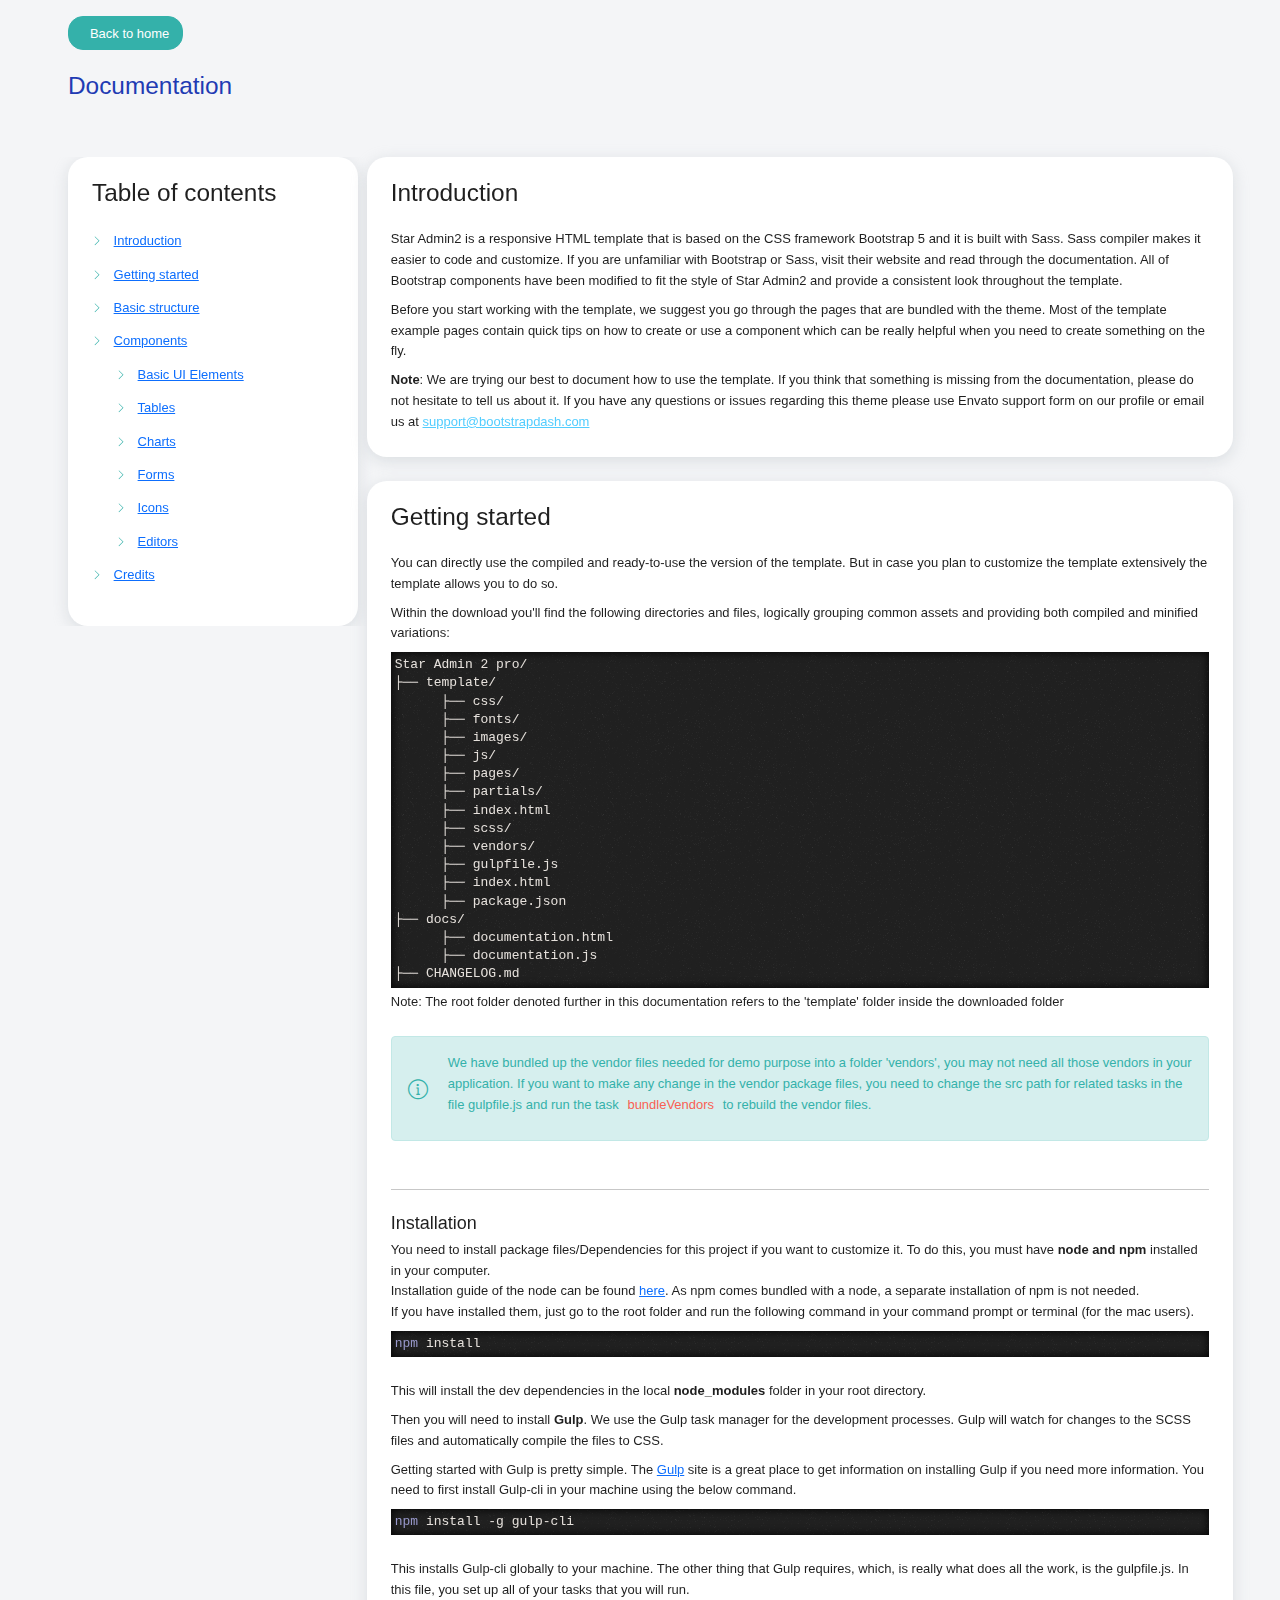
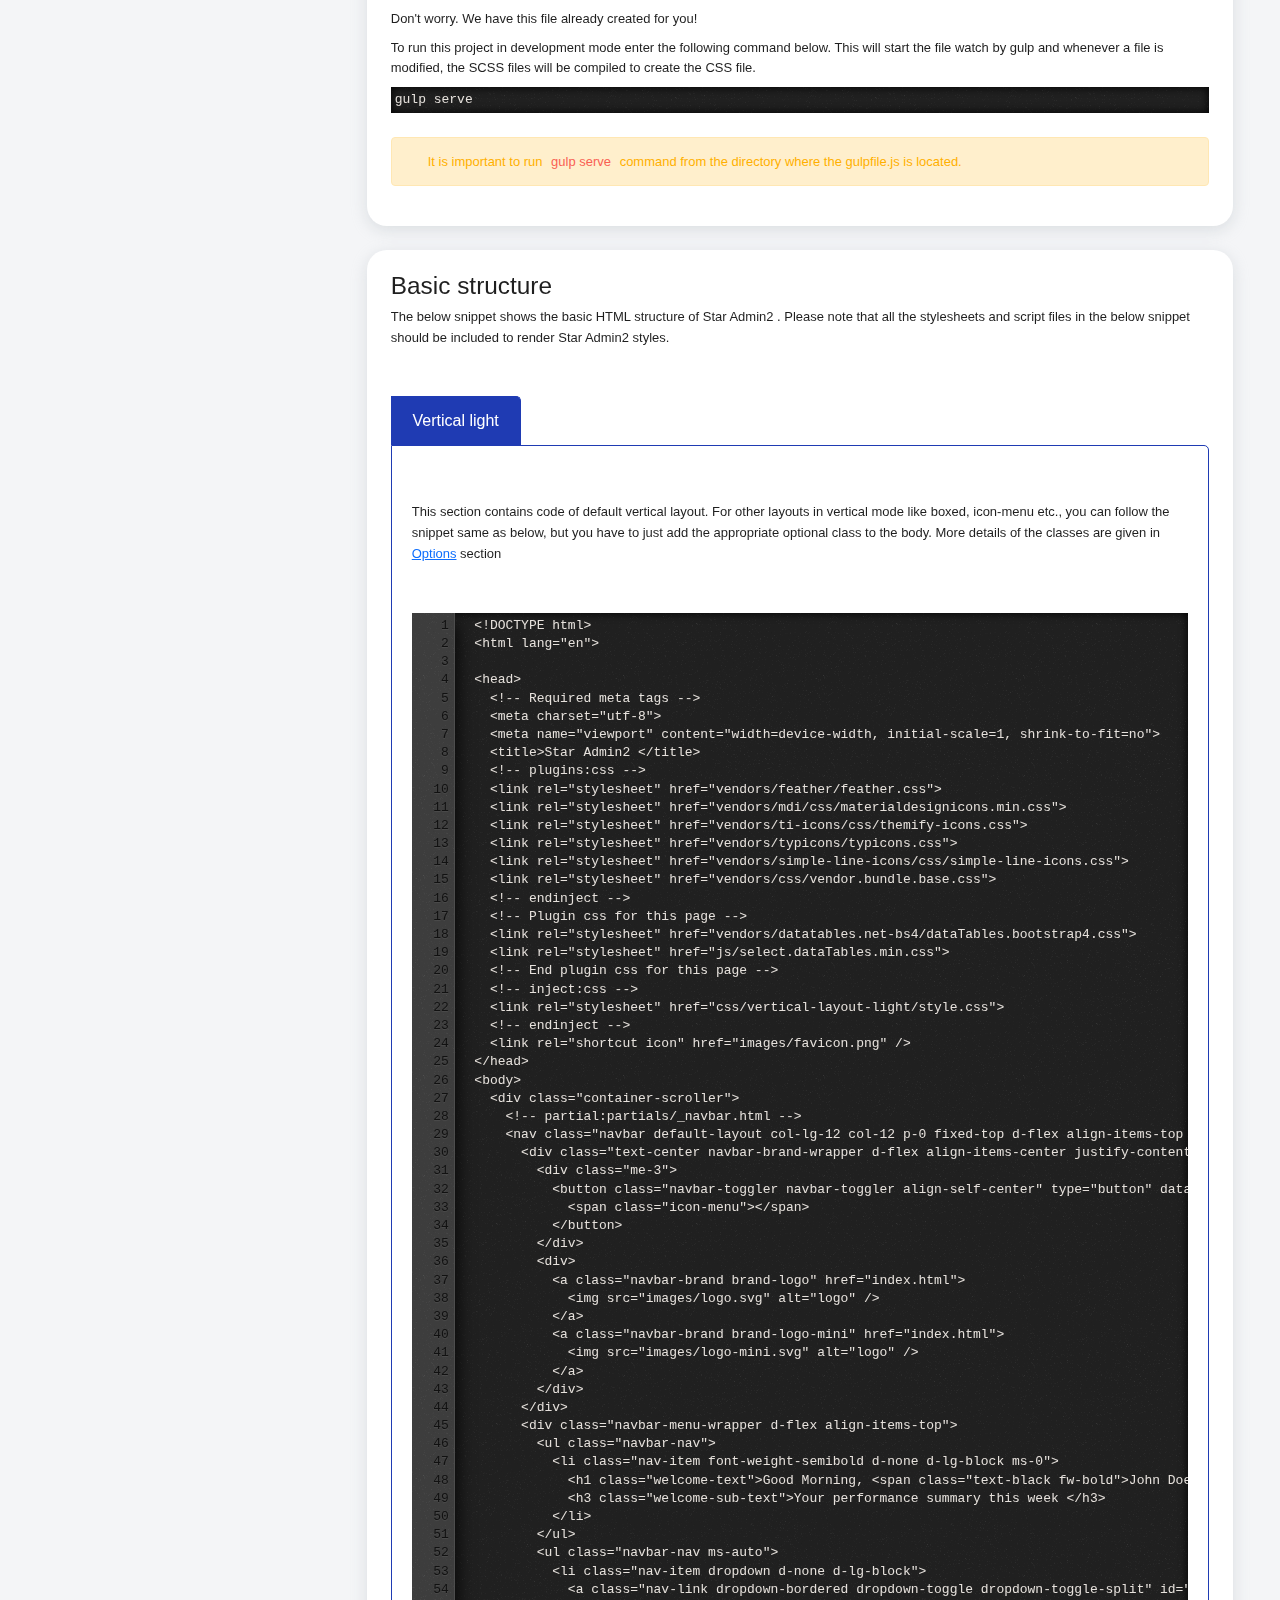
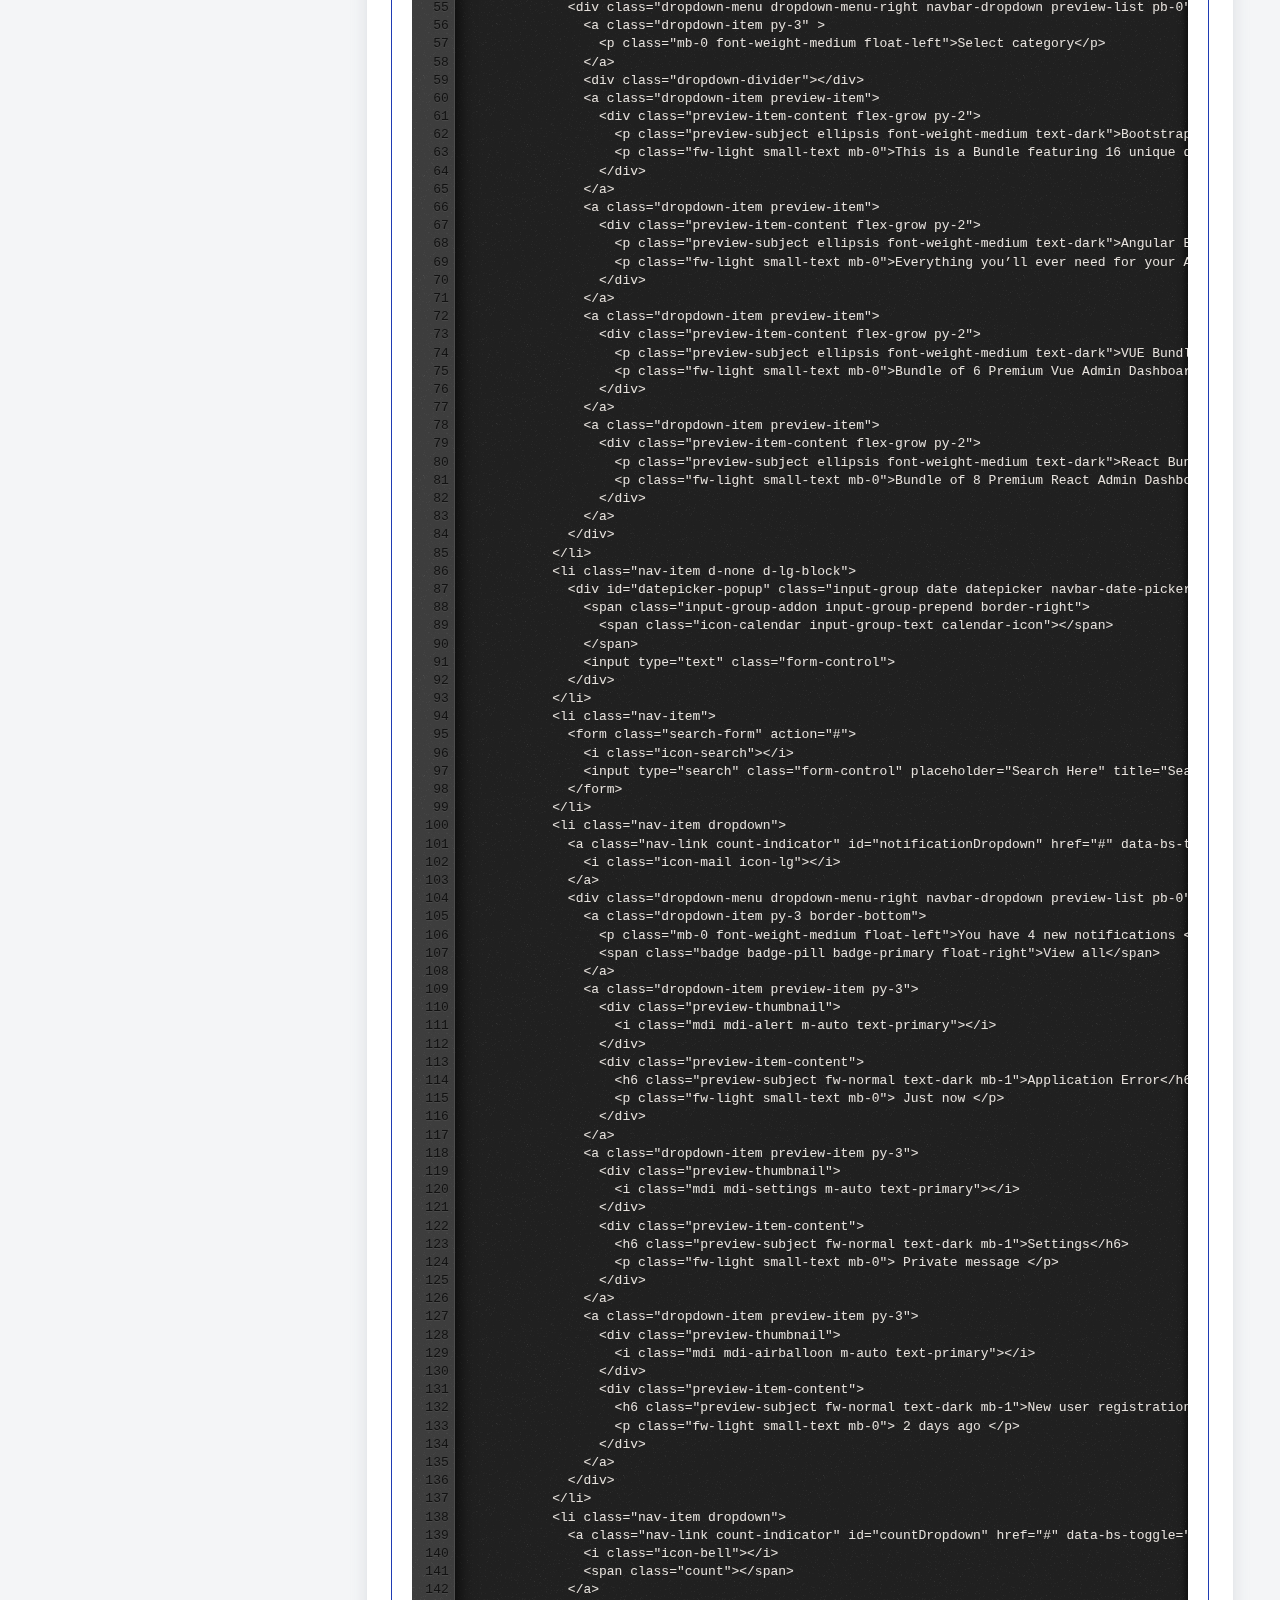
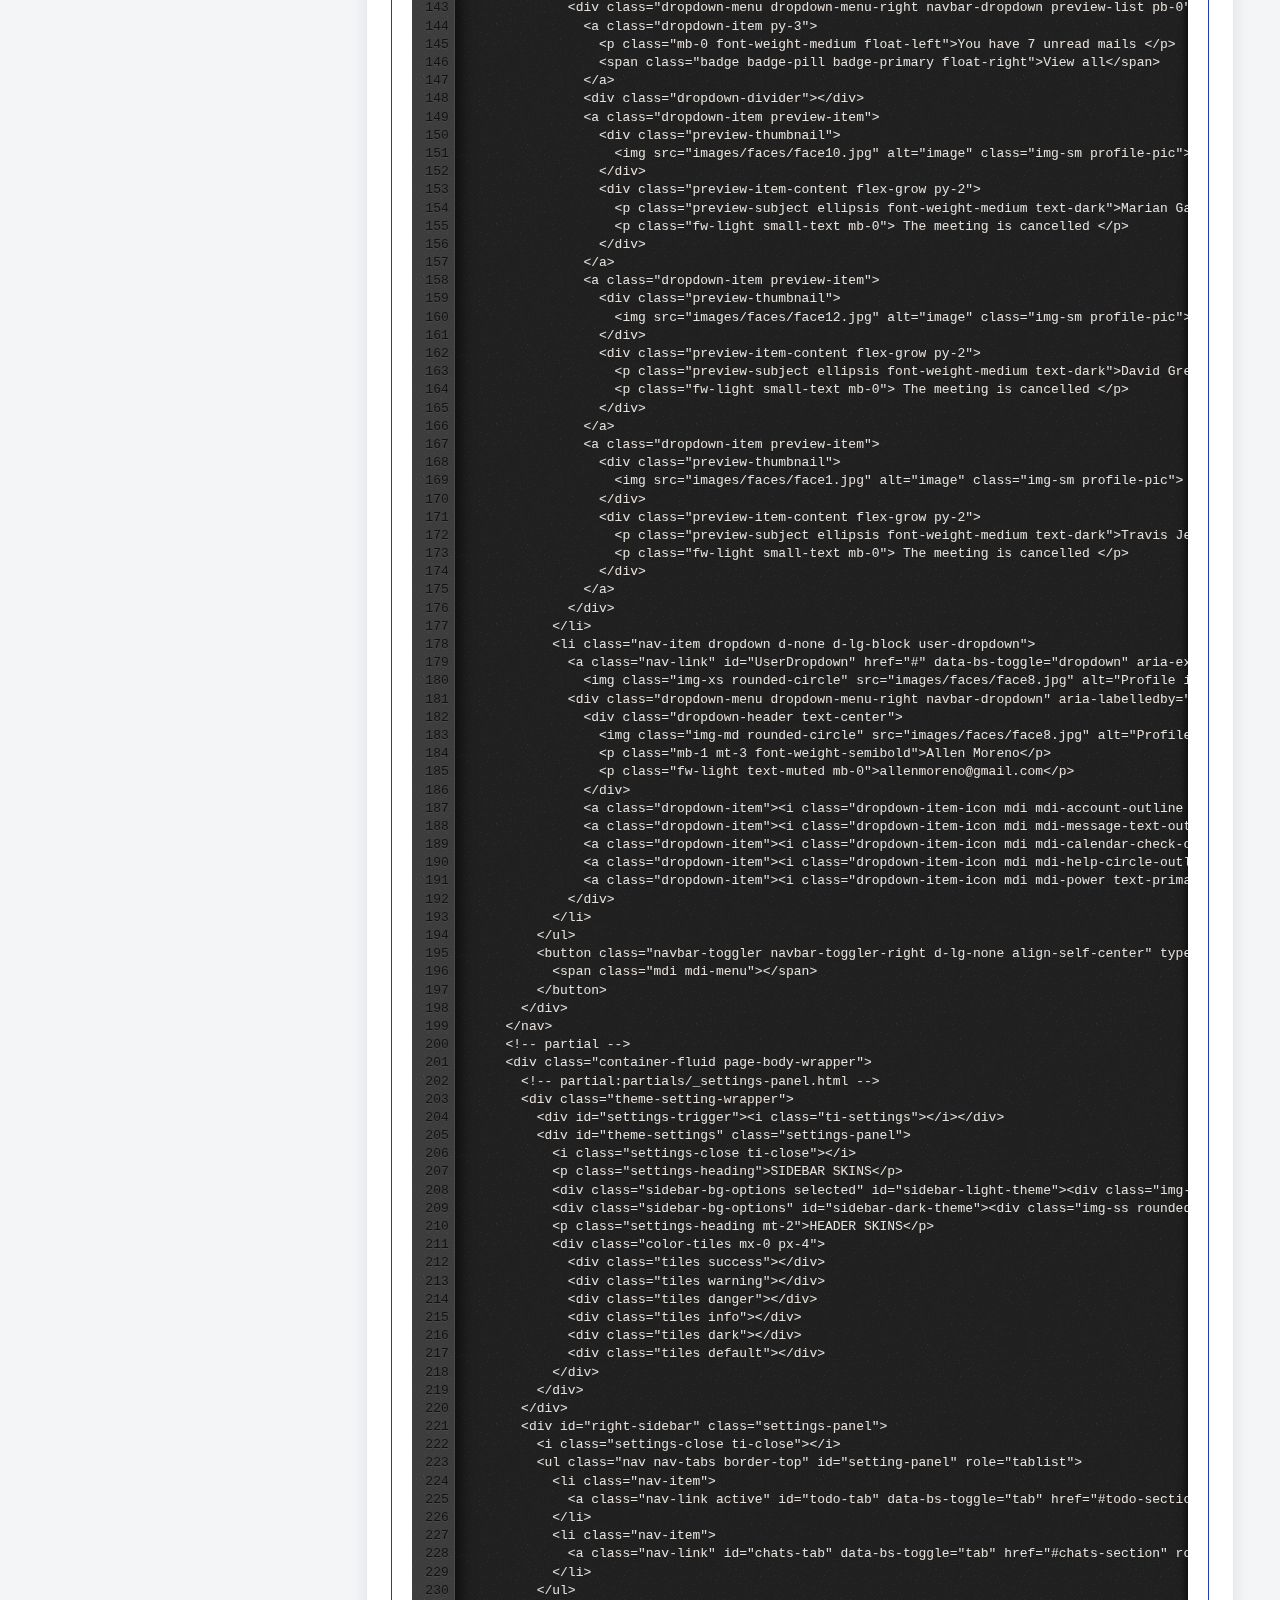
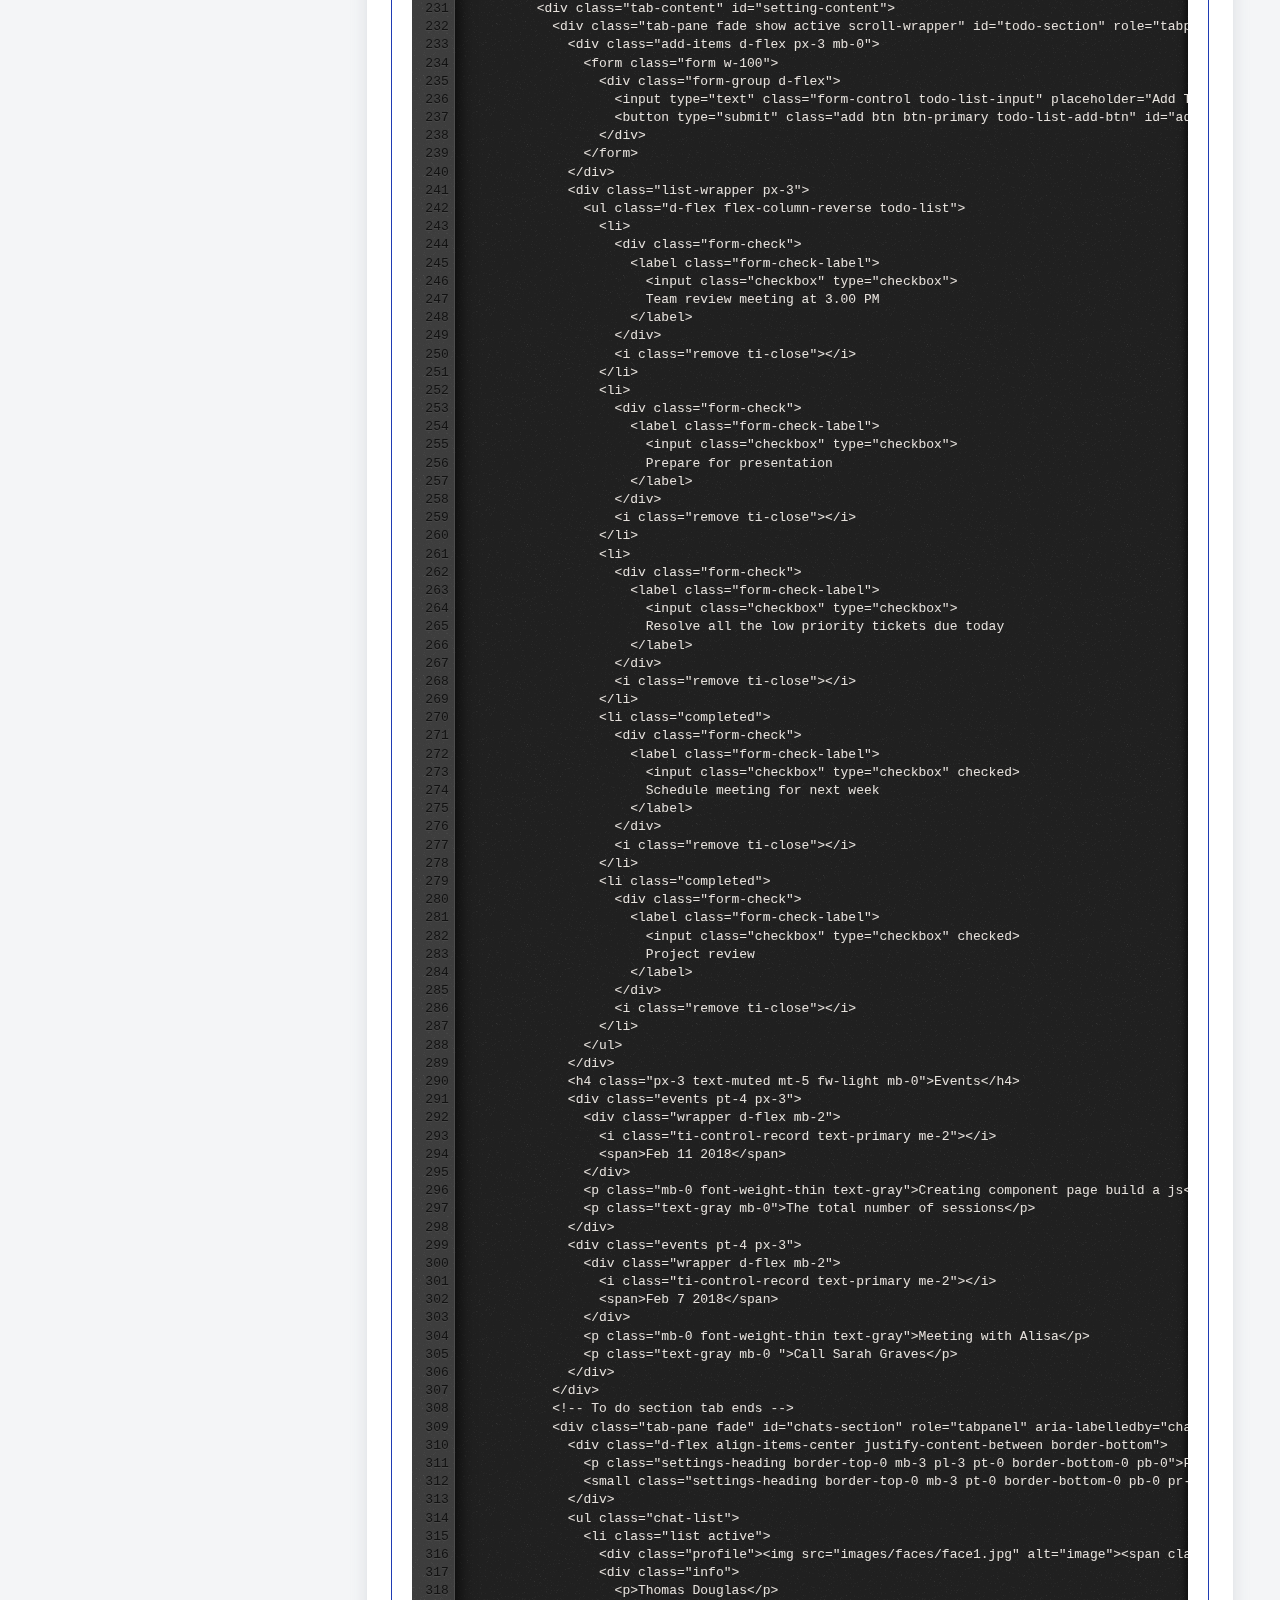
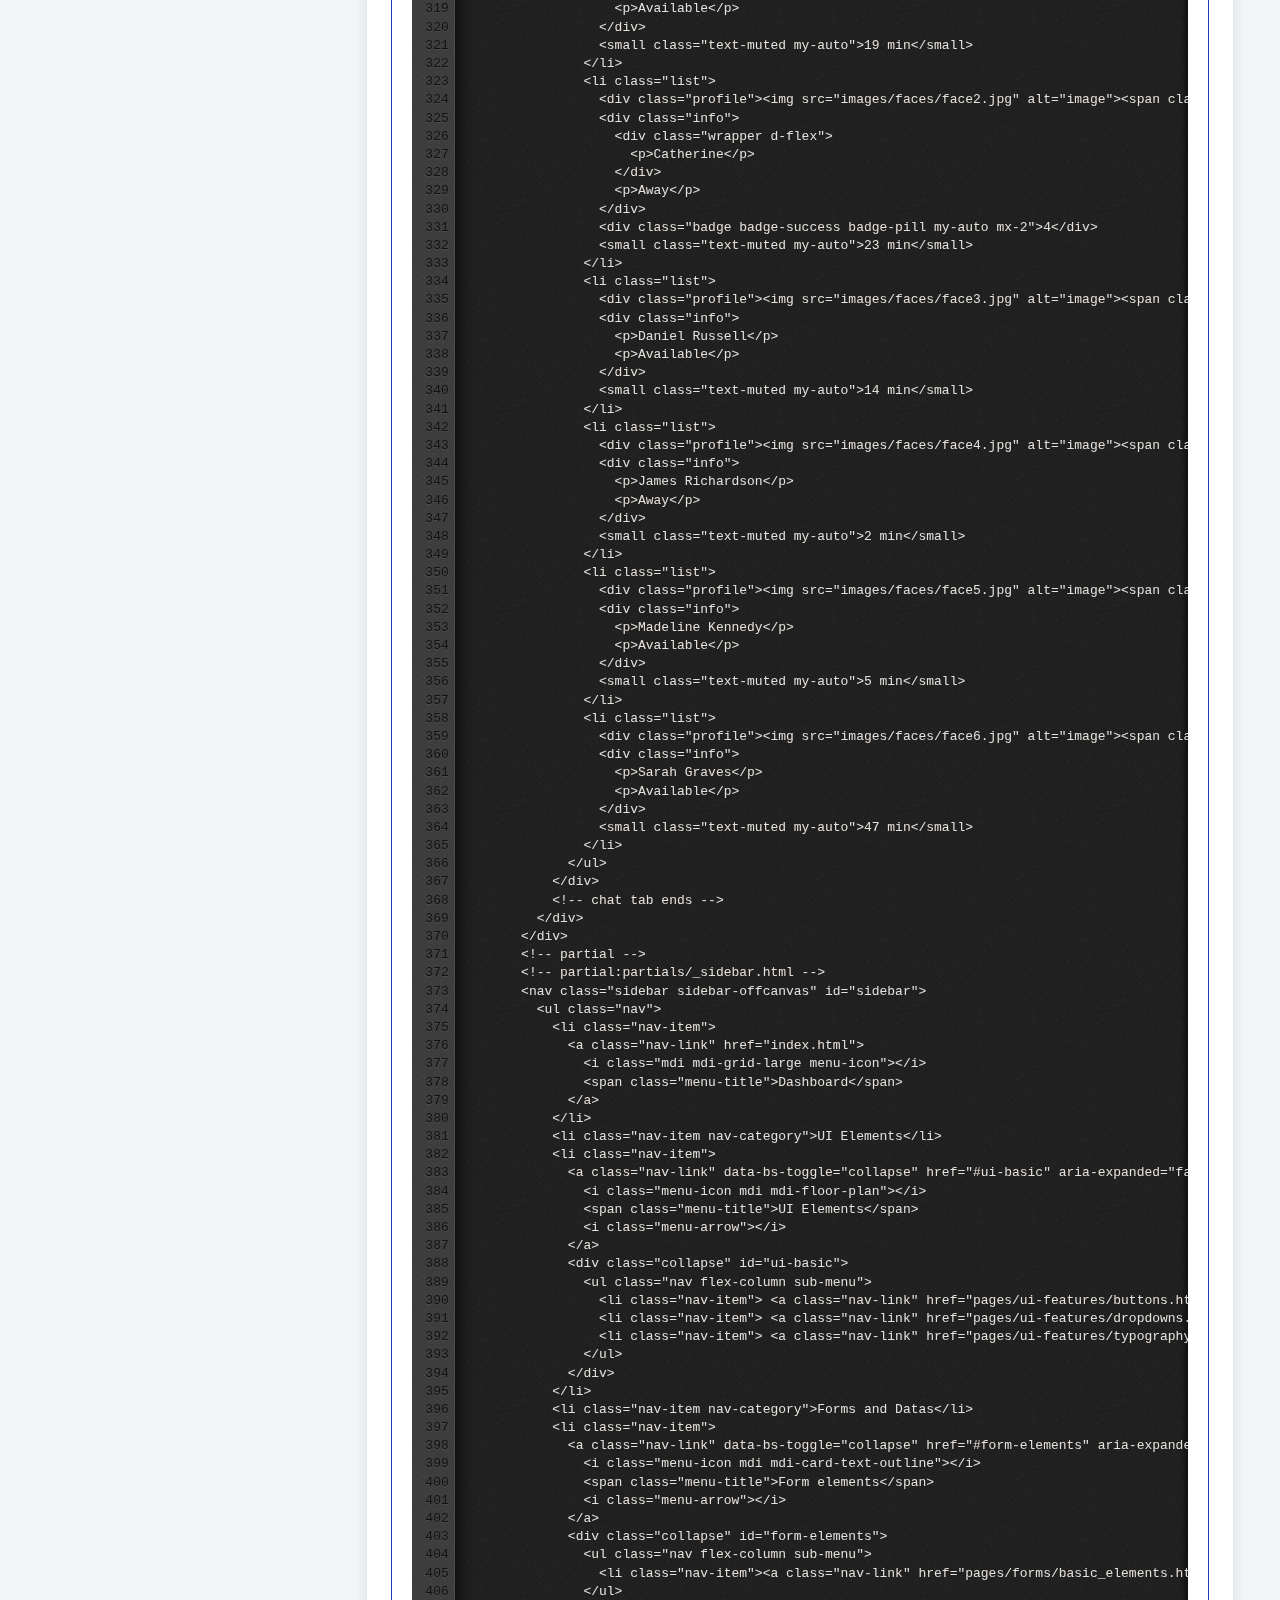
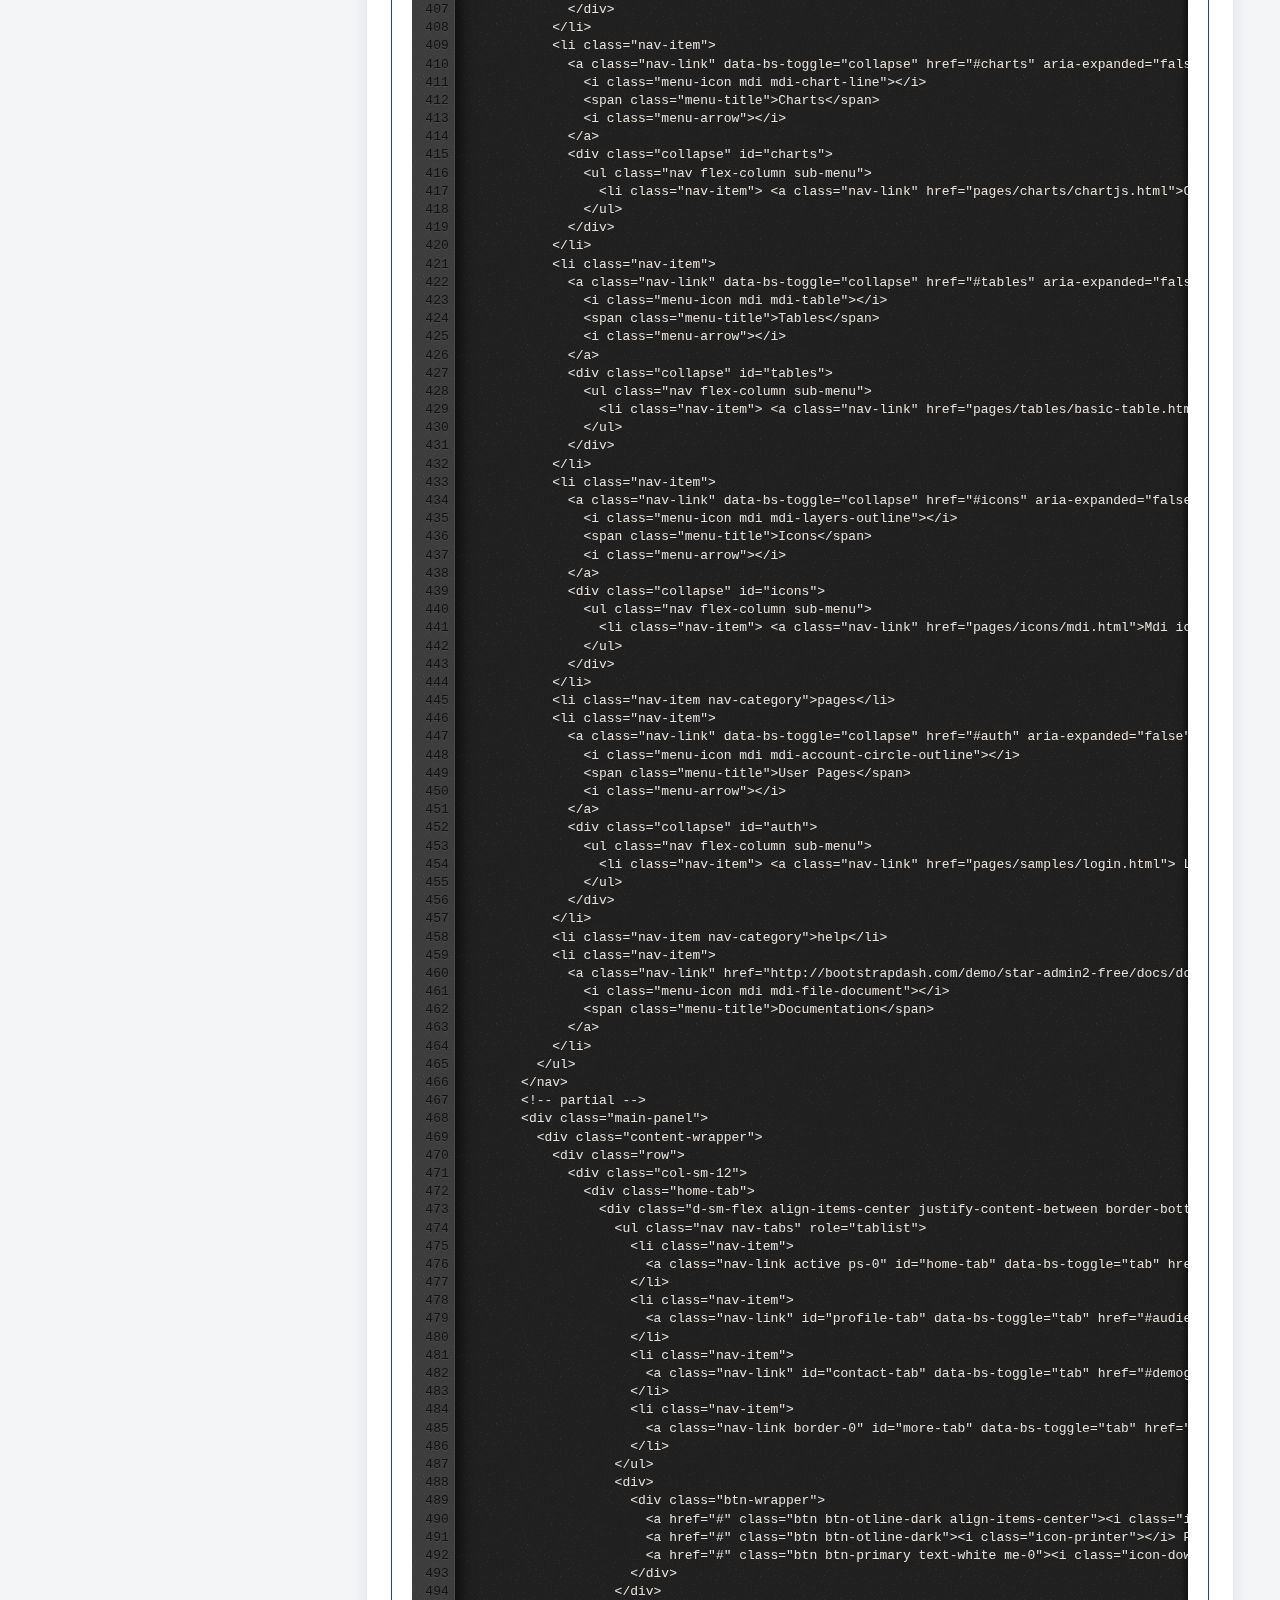
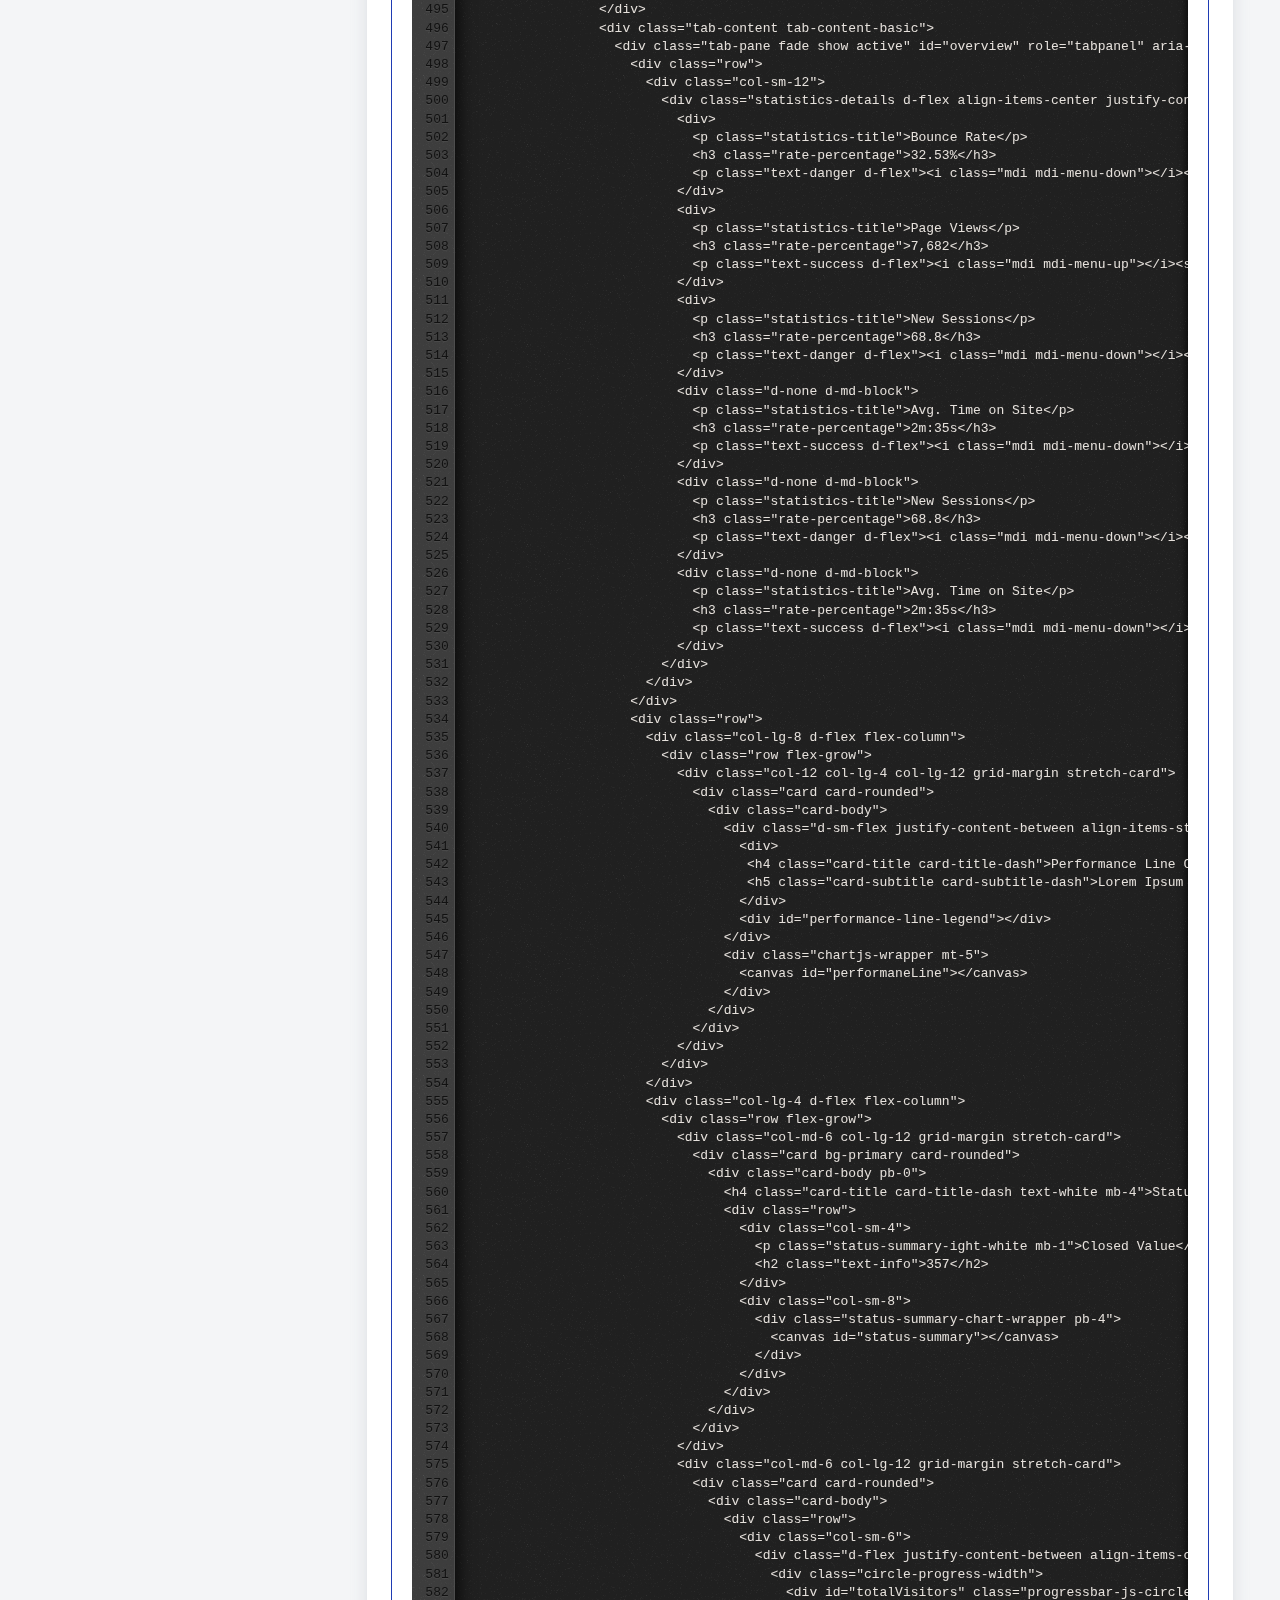
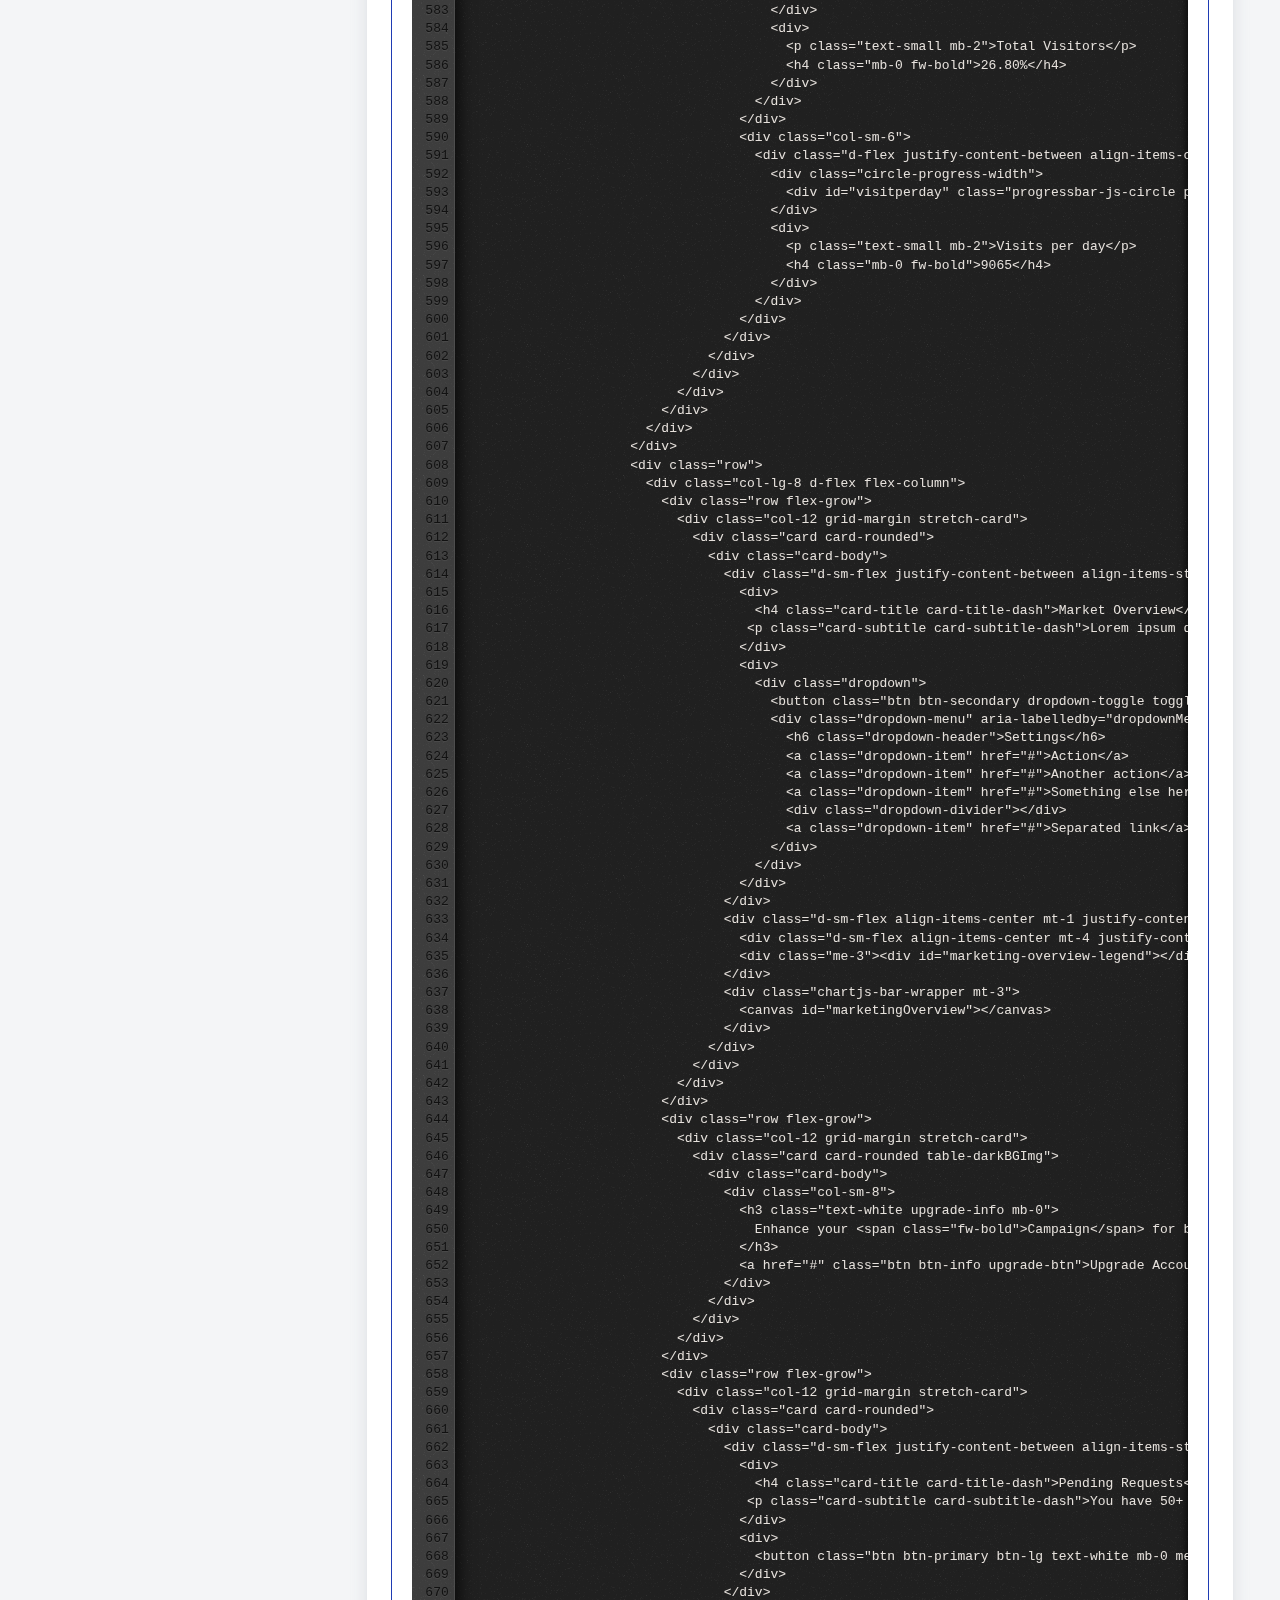
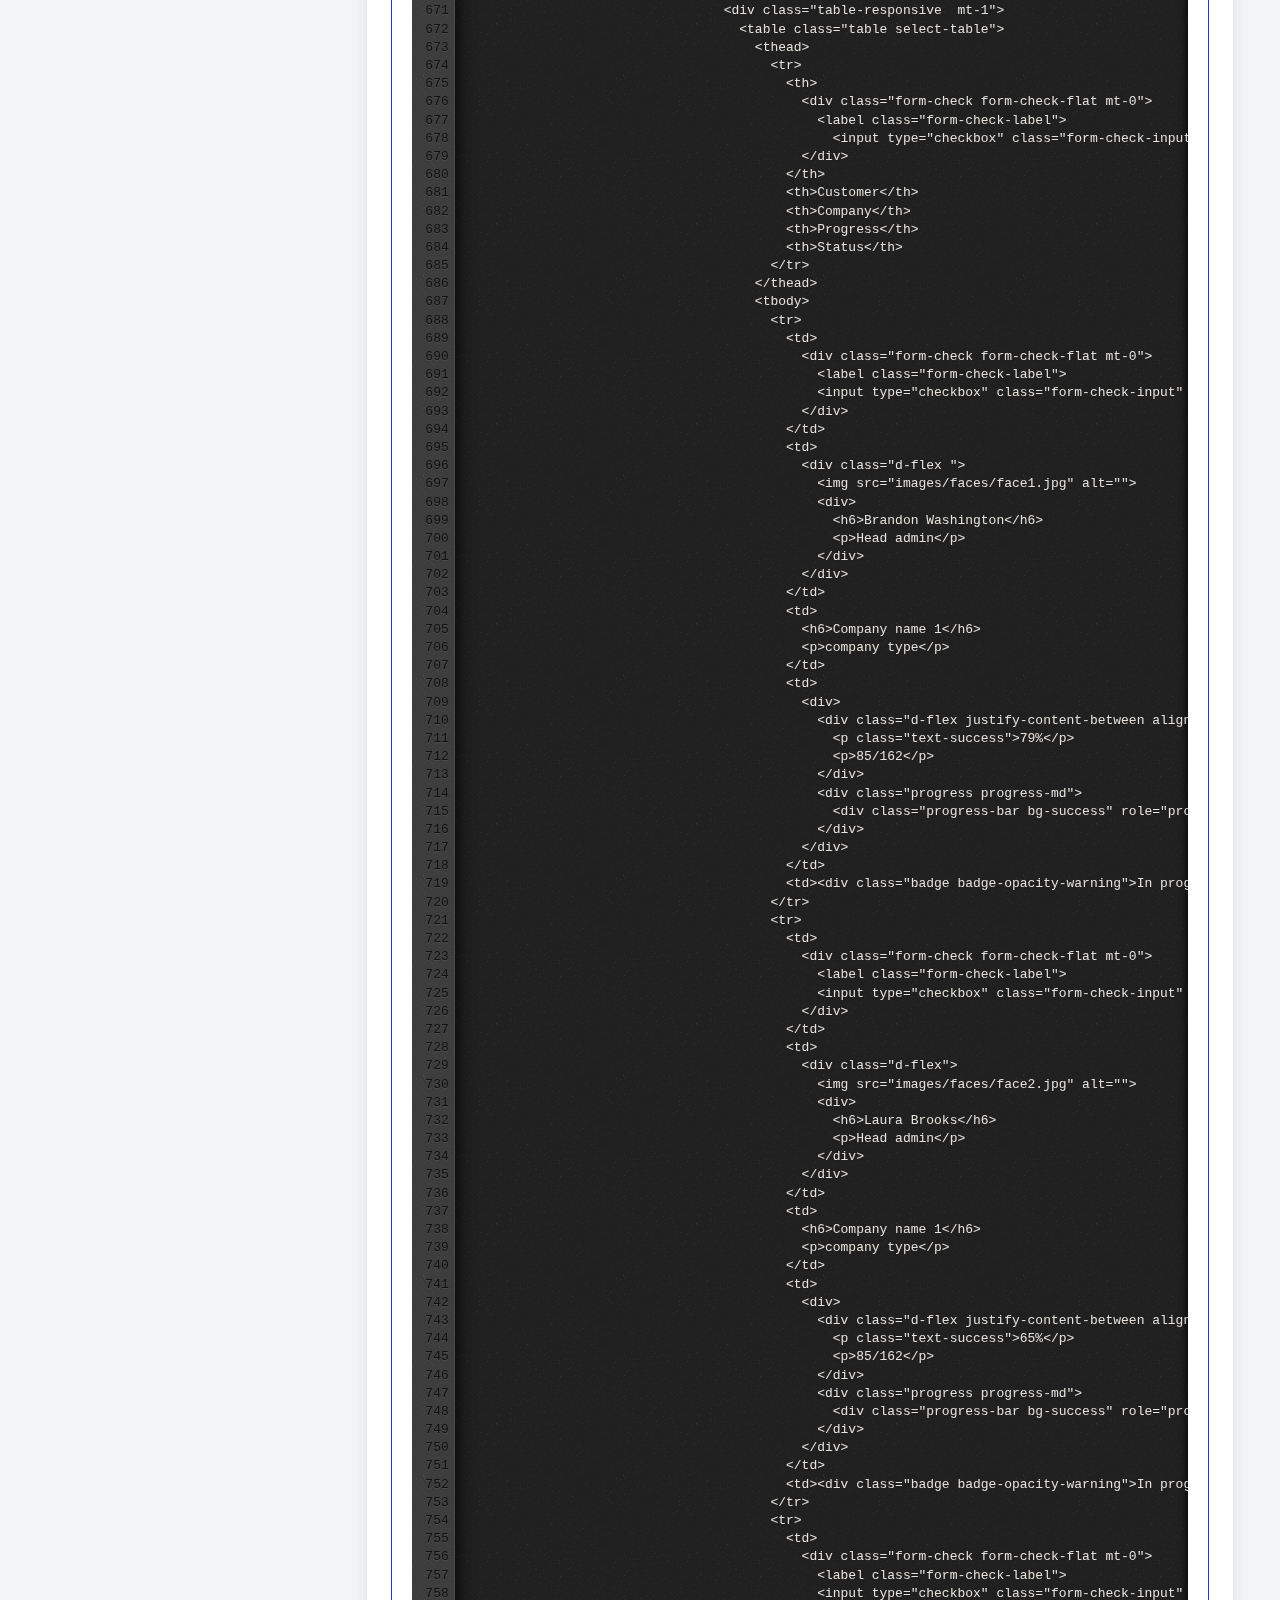
<file: star-admin2-free-admin-template-1.0.0/docs/documentation.html>
<!DOCTYPE html>
<html lang="en">

<head>
  <!-- Required meta tags -->
  <meta charset="utf-8">
  <meta name="viewport" content="width=device-width, initial-scale=1, shrink-to-fit=no">
  <title>Star Admin2  Dashboard</title>
  <!-- plugins:css -->
  <link rel="stylesheet" href="../template/vendors/ti-icons/css/themify-icons.css">
  <link rel="stylesheet" href="../template/vendors/css/vendor.bundle.base.css">
  <!-- endinject -->
  <!-- plugin css for this page -->
  <link rel="stylesheet" href="../template/vendors/codemirror/codemirror.css">
  <link rel="stylesheet" href="../template/vendors/codemirror/ambiance.css">
  <link rel="stylesheet" href="../template/vendors/pwstabs/jquery.pwstabs.min.css">
  <!-- End plugin css for this page -->
  <!-- inject:css -->
  <link rel="stylesheet" href="../template/css/vertical-layout-light/style.css">
  <!-- endinject -->
  <link rel="shortcut icon" href="../template/images/favicon.png" />
</head>

<body>
  <div class="container-scroller">
    <div class="container-fluid page-body-wrapper full-page-wrapper">
      <div class="main-panel w-100  documentation">
        <div class="content-wrapper">
          <div class="container-fluid">
            <div class="row">
              <div class="col-12 doc-header">
                <a class="btn btn-success btn-sm" href="../template/index.html"><i class="mdi mdi-home me-2"></i>Back to home</a>
                <h3 class="text-primary mt-4">Documentation</h3>
              </div>
            </div>
            <div class="row doc-content">
              <div class="col-12 col-md-3 grid-margin doc-table-contents">
                <div class="card">
                  <div class="card-body">
                    <h3 class="mb-4">Table of contents</h3>
                    <ul class="list-arrow">
                      <li>
                        <a href="#doc-intro">Introduction</a>
                      </li>
                      <li>
                        <a href="#doc-started">Getting started</a>
                      </li>
                      <li>
                        <a href="#doc-structure">Basic structure</a>
                      </li>
                      <li>
                        <a href="#doc-components">Components</a>
                        <ul class="list-arrow">
                          <li>
                            <a href="#doc-basic-ui">Basic UI Elements</a>
                          </li>
                          <li>
                            <a href="#doc-tables">Tables</a>
                          </li>
                          <li>
                            <a href="#doc-charts">Charts</a>
                          </li>
                          <li>
                            <a href="#doc-forms">Forms</a>
                          </li>
                          <li>
                            <a href="#doc-icons">Icons</a>
                          </li>
                          <li>
                            <a href="#doc-editors">Editors</a>
                          </li>
                        </ul>
                      </li>
                      <li>
                        <a href="#doc-credits">Credits</a>
                      </li>
                    </ul>
                  </div>
                </div>
              </div>
              <div class="col-12 col-md-9 offset-md-3 grid-margin">
                <div class="col-12 grid-margin" id="doc-intro">
                    <div class="card">
                        <div class="card-body">
                            <h3 class="mb-4">Introduction</h3>
                            <p>Star Admin2  is a responsive HTML template that is based on the CSS framework Bootstrap 5 and it is built with Sass. Sass compiler makes it easier to code and customize. If you are unfamiliar with Bootstrap or Sass, visit their
                                website and read through the documentation. All of Bootstrap components have been modified to fit the style of Star Admin2  and provide a consistent look throughout the template.</p>
                            <p>Before you start working with the template, we suggest you go through the pages that are bundled with the theme. Most of the template example pages contain quick tips on how to create or use a component which can
                                be really helpful when you need to create something on the fly.</p>
                            <p class="d-inline"><strong>Note</strong>: We are trying our best to document how to use the template. If you think that something is missing from the documentation, please do not hesitate to tell us about it. If you have any questions or issues regarding this theme please use Envato support form on our profile or email us at <a class="d-inline text-info" href="mailto:support@bootstrapdash.com">support@bootstrapdash.com</a></p>
                        </div>
                    </div>
                </div>
                <div class="col-12 grid-margin" id="doc-started">
                    <div class="card">
                        <div class="card-body">
                            <h3 class="mb-4">Getting started</h3>
                            <p>You can directly use the compiled and ready-to-use the version of the template. But in case you plan to customize the template extensively the template allows you to do so.</p>
                            <p>Within the download you'll find the following directories and files, logically grouping common assets and providing both compiled and minified variations:</p>
                            <textarea class="shell-mode">
Star Admin 2 pro/
├── template/
      ├── css/
      ├── fonts/
      ├── images/
      ├── js/
      ├── pages/
      ├── partials/
      ├── index.html  
      ├── scss/
      ├── vendors/
      ├── gulpfile.js
      ├── index.html
      ├── package.json                           
├── docs/
      ├── documentation.html
      ├── documentation.js
├── CHANGELOG.md</textarea>
                            <p class="mt-1">Note: The root folder denoted further in this documentation refers to the 'template' folder inside the downloaded folder</p>
                            <div class="alert alert-success mt-4 d-flex align-items-center" role="alert">
                              <i class="ti-info-alt"></i>
                              <p>We have bundled up the vendor files needed for demo purpose into a folder 'vendors', you may not need all those vendors in your application.  If you want to make any change in the vendor package files, you need to change the src path for related tasks in the file gulpfile.js and run the task <code>bundleVendors</code> to rebuild the vendor files.</p>
                            </div>
                            <hr class="mt-5">
                            <h4 class="mt-4">Installation</h4>
                            <p class="mb-0">
                              You need to install package files/Dependencies for this project if you want to customize it. To do this, you must have <span class="fw-bold">node and npm</span> installed in your computer.
                            </p>
                            <p class="mb-0">Installation guide of the node can be found <a href="https://nodejs.org/en/">here</a>. As npm comes bundled with a node, a separate installation of npm is not needed.</p>
                            <p>
                                If you have installed them, just go to the root folder and run the following command in your command prompt or terminal (for the mac users).
                            </p>
                            <textarea class="shell-mode">
npm install</textarea>
                            <p class="mt-4">
                              This will install the dev dependencies in the local <span class="fw-bold">node_modules</span> folder in your root directory.
                            </p>
                            <p class="mt-2">
                              Then you will need to install <span class="fw-bold">Gulp</span>. We use the Gulp task manager for the development processes. Gulp will watch for changes to the SCSS files and automatically compile the files to CSS.
                            </p>
                            <p>Getting started with Gulp is pretty simple. The <a href="https://gulpjs.com/" target="_blank">Gulp</a> site is a great place to get information on installing Gulp if you need more information. You need to first install Gulp-cli in your machine using the below command.</p>
                            <textarea class="shell-mode">
npm install -g gulp-cli</textarea>
                            <p class="mt-4">This installs Gulp-cli globally to your machine. The other thing that Gulp requires, which, is really what does all the work, is the gulpfile.js. In this file, you set up all of your tasks that you will run.</p>
                            <p>Don't worry. We have this file already created for you!</p>
                            <p>To run this project in development mode enter the following command below. This will start the file watch by gulp and whenever a file is modified, the SCSS files will be compiled to create the CSS file.</p>
<textarea class="shell-mode">
gulp serve</textarea>           
                            <div class="alert alert-warning mt-4" role="alert">
                              <i class="ti-info-alt-outline"></i>It is important to run <code>gulp serve</code> command from the directory where the gulpfile.js is located.
                            </div>
                        </div>
                    </div>
                </div>
                <div class="col-12 grid-margin" id="doc-structure">
                  <div class="card"> 
                      <div class="card-body">
                            <h3>Basic structure</h3> 
                            <p class="mb-5">
                              The below snippet shows the basic HTML structure of Star Admin2 .
                              Please note that all the stylesheets and script files in the below snippet should be included to render Star Admin2  styles.
                            </p>
                            <div class="demo-tabs">
                                <div data-pws-tab="vertical light" data-pws-tab-name="Vertical light">
                                  <p class="mb-5">This section contains code of default vertical layout. For other layouts in vertical mode like boxed, icon-menu etc., you can follow the snippet same as below, but you have to just add the appropriate optional class to the body. More details of the classes are given in <a href="#doc-options">Options</a> section</p>
<textarea class="multiple-codes mt-5">
  <!DOCTYPE html>
  <html lang="en">
  
  <head>
    <!-- Required meta tags -->
    <meta charset="utf-8">
    <meta name="viewport" content="width=device-width, initial-scale=1, shrink-to-fit=no">
    <title>Star Admin2 </title>
    <!-- plugins:css -->
    <link rel="stylesheet" href="vendors/feather/feather.css">
    <link rel="stylesheet" href="vendors/mdi/css/materialdesignicons.min.css">
    <link rel="stylesheet" href="vendors/ti-icons/css/themify-icons.css">
    <link rel="stylesheet" href="vendors/typicons/typicons.css">
    <link rel="stylesheet" href="vendors/simple-line-icons/css/simple-line-icons.css">
    <link rel="stylesheet" href="vendors/css/vendor.bundle.base.css">
    <!-- endinject -->
    <!-- Plugin css for this page -->
    <link rel="stylesheet" href="vendors/datatables.net-bs4/dataTables.bootstrap4.css">
    <link rel="stylesheet" href="js/select.dataTables.min.css">
    <!-- End plugin css for this page -->
    <!-- inject:css -->
    <link rel="stylesheet" href="css/vertical-layout-light/style.css">
    <!-- endinject -->
    <link rel="shortcut icon" href="images/favicon.png" />
  </head>
  <body>
    <div class="container-scroller"> 
      <!-- partial:partials/_navbar.html -->
      <nav class="navbar default-layout col-lg-12 col-12 p-0 fixed-top d-flex align-items-top flex-row">
        <div class="text-center navbar-brand-wrapper d-flex align-items-center justify-content-start">
          <div class="me-3">
            <button class="navbar-toggler navbar-toggler align-self-center" type="button" data-bs-toggle="minimize">
              <span class="icon-menu"></span>
            </button>
          </div>
          <div>
            <a class="navbar-brand brand-logo" href="index.html">
              <img src="images/logo.svg" alt="logo" />
            </a>
            <a class="navbar-brand brand-logo-mini" href="index.html">
              <img src="images/logo-mini.svg" alt="logo" />
            </a>
          </div>
        </div>
        <div class="navbar-menu-wrapper d-flex align-items-top"> 
          <ul class="navbar-nav">
            <li class="nav-item font-weight-semibold d-none d-lg-block ms-0">
              <h1 class="welcome-text">Good Morning, <span class="text-black fw-bold">John Doe</span></h1>
              <h3 class="welcome-sub-text">Your performance summary this week </h3>
            </li>
          </ul>
          <ul class="navbar-nav ms-auto">
            <li class="nav-item dropdown d-none d-lg-block">
              <a class="nav-link dropdown-bordered dropdown-toggle dropdown-toggle-split" id="messageDropdown" href="#" data-bs-toggle="dropdown" aria-expanded="false"> Select Category </a>
              <div class="dropdown-menu dropdown-menu-right navbar-dropdown preview-list pb-0" aria-labelledby="messageDropdown">
                <a class="dropdown-item py-3" >
                  <p class="mb-0 font-weight-medium float-left">Select category</p>
                </a>
                <div class="dropdown-divider"></div>
                <a class="dropdown-item preview-item">
                  <div class="preview-item-content flex-grow py-2">
                    <p class="preview-subject ellipsis font-weight-medium text-dark">Bootstrap Bundle </p>
                    <p class="fw-light small-text mb-0">This is a Bundle featuring 16 unique dashboards</p>
                  </div>
                </a>
                <a class="dropdown-item preview-item">
                  <div class="preview-item-content flex-grow py-2">
                    <p class="preview-subject ellipsis font-weight-medium text-dark">Angular Bundle</p>
                    <p class="fw-light small-text mb-0">Everything you’ll ever need for your Angular projects</p>
                  </div>
                </a>
                <a class="dropdown-item preview-item">
                  <div class="preview-item-content flex-grow py-2">
                    <p class="preview-subject ellipsis font-weight-medium text-dark">VUE Bundle</p>
                    <p class="fw-light small-text mb-0">Bundle of 6 Premium Vue Admin Dashboard</p>
                  </div>
                </a>
                <a class="dropdown-item preview-item">
                  <div class="preview-item-content flex-grow py-2">
                    <p class="preview-subject ellipsis font-weight-medium text-dark">React Bundle</p>
                    <p class="fw-light small-text mb-0">Bundle of 8 Premium React Admin Dashboard</p>
                  </div>
                </a>
              </div>
            </li>
            <li class="nav-item d-none d-lg-block">
              <div id="datepicker-popup" class="input-group date datepicker navbar-date-picker">
                <span class="input-group-addon input-group-prepend border-right">
                  <span class="icon-calendar input-group-text calendar-icon"></span>
                </span>
                <input type="text" class="form-control">
              </div>
            </li>
            <li class="nav-item">
              <form class="search-form" action="#">
                <i class="icon-search"></i>
                <input type="search" class="form-control" placeholder="Search Here" title="Search here">
              </form>
            </li>
            <li class="nav-item dropdown">
              <a class="nav-link count-indicator" id="notificationDropdown" href="#" data-bs-toggle="dropdown">
                <i class="icon-mail icon-lg"></i>
              </a>
              <div class="dropdown-menu dropdown-menu-right navbar-dropdown preview-list pb-0" aria-labelledby="notificationDropdown">
                <a class="dropdown-item py-3 border-bottom">
                  <p class="mb-0 font-weight-medium float-left">You have 4 new notifications </p>
                  <span class="badge badge-pill badge-primary float-right">View all</span>
                </a>
                <a class="dropdown-item preview-item py-3">
                  <div class="preview-thumbnail">
                    <i class="mdi mdi-alert m-auto text-primary"></i>
                  </div>
                  <div class="preview-item-content">
                    <h6 class="preview-subject fw-normal text-dark mb-1">Application Error</h6>
                    <p class="fw-light small-text mb-0"> Just now </p>
                  </div>
                </a>
                <a class="dropdown-item preview-item py-3">
                  <div class="preview-thumbnail">
                    <i class="mdi mdi-settings m-auto text-primary"></i>
                  </div>
                  <div class="preview-item-content">
                    <h6 class="preview-subject fw-normal text-dark mb-1">Settings</h6>
                    <p class="fw-light small-text mb-0"> Private message </p>
                  </div>
                </a>
                <a class="dropdown-item preview-item py-3">
                  <div class="preview-thumbnail">
                    <i class="mdi mdi-airballoon m-auto text-primary"></i>
                  </div>
                  <div class="preview-item-content">
                    <h6 class="preview-subject fw-normal text-dark mb-1">New user registration</h6>
                    <p class="fw-light small-text mb-0"> 2 days ago </p>
                  </div>
                </a>
              </div>
            </li>
            <li class="nav-item dropdown"> 
              <a class="nav-link count-indicator" id="countDropdown" href="#" data-bs-toggle="dropdown" aria-expanded="false">
                <i class="icon-bell"></i>
                <span class="count"></span>
              </a>
              <div class="dropdown-menu dropdown-menu-right navbar-dropdown preview-list pb-0" aria-labelledby="countDropdown">
                <a class="dropdown-item py-3">
                  <p class="mb-0 font-weight-medium float-left">You have 7 unread mails </p>
                  <span class="badge badge-pill badge-primary float-right">View all</span>
                </a>
                <div class="dropdown-divider"></div>
                <a class="dropdown-item preview-item">
                  <div class="preview-thumbnail">
                    <img src="images/faces/face10.jpg" alt="image" class="img-sm profile-pic">
                  </div>
                  <div class="preview-item-content flex-grow py-2">
                    <p class="preview-subject ellipsis font-weight-medium text-dark">Marian Garner </p>
                    <p class="fw-light small-text mb-0"> The meeting is cancelled </p>
                  </div>
                </a>
                <a class="dropdown-item preview-item">
                  <div class="preview-thumbnail">
                    <img src="images/faces/face12.jpg" alt="image" class="img-sm profile-pic">
                  </div>
                  <div class="preview-item-content flex-grow py-2">
                    <p class="preview-subject ellipsis font-weight-medium text-dark">David Grey </p>
                    <p class="fw-light small-text mb-0"> The meeting is cancelled </p>
                  </div>
                </a>
                <a class="dropdown-item preview-item">
                  <div class="preview-thumbnail">
                    <img src="images/faces/face1.jpg" alt="image" class="img-sm profile-pic">
                  </div>
                  <div class="preview-item-content flex-grow py-2">
                    <p class="preview-subject ellipsis font-weight-medium text-dark">Travis Jenkins </p>
                    <p class="fw-light small-text mb-0"> The meeting is cancelled </p>
                  </div>
                </a>
              </div>
            </li>
            <li class="nav-item dropdown d-none d-lg-block user-dropdown">
              <a class="nav-link" id="UserDropdown" href="#" data-bs-toggle="dropdown" aria-expanded="false">
                <img class="img-xs rounded-circle" src="images/faces/face8.jpg" alt="Profile image"> </a>
              <div class="dropdown-menu dropdown-menu-right navbar-dropdown" aria-labelledby="UserDropdown">
                <div class="dropdown-header text-center">
                  <img class="img-md rounded-circle" src="images/faces/face8.jpg" alt="Profile image">
                  <p class="mb-1 mt-3 font-weight-semibold">Allen Moreno</p>
                  <p class="fw-light text-muted mb-0">allenmoreno@gmail.com</p>
                </div>
                <a class="dropdown-item"><i class="dropdown-item-icon mdi mdi-account-outline text-primary me-2"></i> My Profile <span class="badge badge-pill badge-danger">1</span></a>
                <a class="dropdown-item"><i class="dropdown-item-icon mdi mdi-message-text-outline text-primary me-2"></i> Messages</a>
                <a class="dropdown-item"><i class="dropdown-item-icon mdi mdi-calendar-check-outline text-primary me-2"></i> Activity</a>
                <a class="dropdown-item"><i class="dropdown-item-icon mdi mdi-help-circle-outline text-primary me-2"></i> FAQ</a>
                <a class="dropdown-item"><i class="dropdown-item-icon mdi mdi-power text-primary me-2"></i>Sign Out</a>
              </div>
            </li>
          </ul>
          <button class="navbar-toggler navbar-toggler-right d-lg-none align-self-center" type="button" data-bs-toggle="offcanvas">
            <span class="mdi mdi-menu"></span>
          </button>
        </div>
      </nav>
      <!-- partial -->
      <div class="container-fluid page-body-wrapper">
        <!-- partial:partials/_settings-panel.html -->
        <div class="theme-setting-wrapper">
          <div id="settings-trigger"><i class="ti-settings"></i></div>
          <div id="theme-settings" class="settings-panel">
            <i class="settings-close ti-close"></i>
            <p class="settings-heading">SIDEBAR SKINS</p>
            <div class="sidebar-bg-options selected" id="sidebar-light-theme"><div class="img-ss rounded-circle bg-light border me-3"></div>Light</div>
            <div class="sidebar-bg-options" id="sidebar-dark-theme"><div class="img-ss rounded-circle bg-dark border me-3"></div>Dark</div>
            <p class="settings-heading mt-2">HEADER SKINS</p>
            <div class="color-tiles mx-0 px-4">
              <div class="tiles success"></div>
              <div class="tiles warning"></div>
              <div class="tiles danger"></div>
              <div class="tiles info"></div>
              <div class="tiles dark"></div>
              <div class="tiles default"></div>
            </div>
          </div>
        </div>
        <div id="right-sidebar" class="settings-panel">
          <i class="settings-close ti-close"></i>
          <ul class="nav nav-tabs border-top" id="setting-panel" role="tablist">
            <li class="nav-item">
              <a class="nav-link active" id="todo-tab" data-bs-toggle="tab" href="#todo-section" role="tab" aria-controls="todo-section" aria-expanded="true">TO DO LIST</a>
            </li>
            <li class="nav-item">
              <a class="nav-link" id="chats-tab" data-bs-toggle="tab" href="#chats-section" role="tab" aria-controls="chats-section">CHATS</a>
            </li>
          </ul>
          <div class="tab-content" id="setting-content">
            <div class="tab-pane fade show active scroll-wrapper" id="todo-section" role="tabpanel" aria-labelledby="todo-section">
              <div class="add-items d-flex px-3 mb-0">
                <form class="form w-100">
                  <div class="form-group d-flex">
                    <input type="text" class="form-control todo-list-input" placeholder="Add To-do">
                    <button type="submit" class="add btn btn-primary todo-list-add-btn" id="add-task">Add</button>
                  </div>
                </form>
              </div>
              <div class="list-wrapper px-3">
                <ul class="d-flex flex-column-reverse todo-list">
                  <li>
                    <div class="form-check">
                      <label class="form-check-label">
                        <input class="checkbox" type="checkbox">
                        Team review meeting at 3.00 PM
                      </label>
                    </div>
                    <i class="remove ti-close"></i>
                  </li>
                  <li>
                    <div class="form-check">
                      <label class="form-check-label">
                        <input class="checkbox" type="checkbox">
                        Prepare for presentation
                      </label>
                    </div>
                    <i class="remove ti-close"></i>
                  </li>
                  <li>
                    <div class="form-check">
                      <label class="form-check-label">
                        <input class="checkbox" type="checkbox">
                        Resolve all the low priority tickets due today
                      </label>
                    </div>
                    <i class="remove ti-close"></i>
                  </li>
                  <li class="completed">
                    <div class="form-check">
                      <label class="form-check-label">
                        <input class="checkbox" type="checkbox" checked>
                        Schedule meeting for next week
                      </label>
                    </div>
                    <i class="remove ti-close"></i>
                  </li>
                  <li class="completed">
                    <div class="form-check">
                      <label class="form-check-label">
                        <input class="checkbox" type="checkbox" checked>
                        Project review
                      </label>
                    </div>
                    <i class="remove ti-close"></i>
                  </li>
                </ul>
              </div>
              <h4 class="px-3 text-muted mt-5 fw-light mb-0">Events</h4>
              <div class="events pt-4 px-3">
                <div class="wrapper d-flex mb-2">
                  <i class="ti-control-record text-primary me-2"></i>
                  <span>Feb 11 2018</span>
                </div>
                <p class="mb-0 font-weight-thin text-gray">Creating component page build a js</p>
                <p class="text-gray mb-0">The total number of sessions</p>
              </div>
              <div class="events pt-4 px-3">
                <div class="wrapper d-flex mb-2">
                  <i class="ti-control-record text-primary me-2"></i>
                  <span>Feb 7 2018</span>
                </div>
                <p class="mb-0 font-weight-thin text-gray">Meeting with Alisa</p>
                <p class="text-gray mb-0 ">Call Sarah Graves</p>
              </div>
            </div>
            <!-- To do section tab ends -->
            <div class="tab-pane fade" id="chats-section" role="tabpanel" aria-labelledby="chats-section">
              <div class="d-flex align-items-center justify-content-between border-bottom">
                <p class="settings-heading border-top-0 mb-3 pl-3 pt-0 border-bottom-0 pb-0">Friends</p>
                <small class="settings-heading border-top-0 mb-3 pt-0 border-bottom-0 pb-0 pr-3 fw-normal">See All</small>
              </div>
              <ul class="chat-list">
                <li class="list active">
                  <div class="profile"><img src="images/faces/face1.jpg" alt="image"><span class="online"></span></div>
                  <div class="info">
                    <p>Thomas Douglas</p>
                    <p>Available</p>
                  </div>
                  <small class="text-muted my-auto">19 min</small>
                </li>
                <li class="list">
                  <div class="profile"><img src="images/faces/face2.jpg" alt="image"><span class="offline"></span></div>
                  <div class="info">
                    <div class="wrapper d-flex">
                      <p>Catherine</p>
                    </div>
                    <p>Away</p>
                  </div>
                  <div class="badge badge-success badge-pill my-auto mx-2">4</div>
                  <small class="text-muted my-auto">23 min</small>
                </li>
                <li class="list">
                  <div class="profile"><img src="images/faces/face3.jpg" alt="image"><span class="online"></span></div>
                  <div class="info">
                    <p>Daniel Russell</p>
                    <p>Available</p>
                  </div>
                  <small class="text-muted my-auto">14 min</small>
                </li>
                <li class="list">
                  <div class="profile"><img src="images/faces/face4.jpg" alt="image"><span class="offline"></span></div>
                  <div class="info">
                    <p>James Richardson</p>
                    <p>Away</p>
                  </div>
                  <small class="text-muted my-auto">2 min</small>
                </li>
                <li class="list">
                  <div class="profile"><img src="images/faces/face5.jpg" alt="image"><span class="online"></span></div>
                  <div class="info">
                    <p>Madeline Kennedy</p>
                    <p>Available</p>
                  </div>
                  <small class="text-muted my-auto">5 min</small>
                </li>
                <li class="list">
                  <div class="profile"><img src="images/faces/face6.jpg" alt="image"><span class="online"></span></div>
                  <div class="info">
                    <p>Sarah Graves</p>
                    <p>Available</p>
                  </div>
                  <small class="text-muted my-auto">47 min</small>
                </li>
              </ul>
            </div>
            <!-- chat tab ends -->
          </div>
        </div>
        <!-- partial -->
        <!-- partial:partials/_sidebar.html -->
        <nav class="sidebar sidebar-offcanvas" id="sidebar">
          <ul class="nav">
            <li class="nav-item">
              <a class="nav-link" href="index.html">
                <i class="mdi mdi-grid-large menu-icon"></i>
                <span class="menu-title">Dashboard</span>
              </a>
            </li>
            <li class="nav-item nav-category">UI Elements</li>
            <li class="nav-item">
              <a class="nav-link" data-bs-toggle="collapse" href="#ui-basic" aria-expanded="false" aria-controls="ui-basic">
                <i class="menu-icon mdi mdi-floor-plan"></i>
                <span class="menu-title">UI Elements</span>
                <i class="menu-arrow"></i> 
              </a>
              <div class="collapse" id="ui-basic">
                <ul class="nav flex-column sub-menu">
                  <li class="nav-item"> <a class="nav-link" href="pages/ui-features/buttons.html">Buttons</a></li>
                  <li class="nav-item"> <a class="nav-link" href="pages/ui-features/dropdowns.html">Dropdowns</a></li>
                  <li class="nav-item"> <a class="nav-link" href="pages/ui-features/typography.html">Typography</a></li>
                </ul>
              </div>
            </li>
            <li class="nav-item nav-category">Forms and Datas</li>
            <li class="nav-item">
              <a class="nav-link" data-bs-toggle="collapse" href="#form-elements" aria-expanded="false" aria-controls="form-elements">
                <i class="menu-icon mdi mdi-card-text-outline"></i>
                <span class="menu-title">Form elements</span>
                <i class="menu-arrow"></i>
              </a>
              <div class="collapse" id="form-elements">
                <ul class="nav flex-column sub-menu">
                  <li class="nav-item"><a class="nav-link" href="pages/forms/basic_elements.html">Basic Elements</a></li>
                </ul>
              </div>
            </li>
            <li class="nav-item">
              <a class="nav-link" data-bs-toggle="collapse" href="#charts" aria-expanded="false" aria-controls="charts">
                <i class="menu-icon mdi mdi-chart-line"></i>
                <span class="menu-title">Charts</span>
                <i class="menu-arrow"></i>
              </a>
              <div class="collapse" id="charts">
                <ul class="nav flex-column sub-menu">
                  <li class="nav-item"> <a class="nav-link" href="pages/charts/chartjs.html">ChartJs</a></li>
                </ul>
              </div>
            </li>
            <li class="nav-item">
              <a class="nav-link" data-bs-toggle="collapse" href="#tables" aria-expanded="false" aria-controls="tables">
                <i class="menu-icon mdi mdi-table"></i>
                <span class="menu-title">Tables</span>
                <i class="menu-arrow"></i>
              </a>
              <div class="collapse" id="tables">
                <ul class="nav flex-column sub-menu">
                  <li class="nav-item"> <a class="nav-link" href="pages/tables/basic-table.html">Basic table</a></li>
                </ul>
              </div>
            </li>
            <li class="nav-item">
              <a class="nav-link" data-bs-toggle="collapse" href="#icons" aria-expanded="false" aria-controls="icons">
                <i class="menu-icon mdi mdi-layers-outline"></i>
                <span class="menu-title">Icons</span>
                <i class="menu-arrow"></i>
              </a>
              <div class="collapse" id="icons">
                <ul class="nav flex-column sub-menu">
                  <li class="nav-item"> <a class="nav-link" href="pages/icons/mdi.html">Mdi icons</a></li>
                </ul>
              </div>
            </li>
            <li class="nav-item nav-category">pages</li>
            <li class="nav-item">
              <a class="nav-link" data-bs-toggle="collapse" href="#auth" aria-expanded="false" aria-controls="auth">
                <i class="menu-icon mdi mdi-account-circle-outline"></i>
                <span class="menu-title">User Pages</span>
                <i class="menu-arrow"></i>
              </a>
              <div class="collapse" id="auth">
                <ul class="nav flex-column sub-menu">
                  <li class="nav-item"> <a class="nav-link" href="pages/samples/login.html"> Login </a></li>
                </ul>
              </div>
            </li>
            <li class="nav-item nav-category">help</li>
            <li class="nav-item">
              <a class="nav-link" href="http://bootstrapdash.com/demo/star-admin2-free/docs/documentation.html">
                <i class="menu-icon mdi mdi-file-document"></i>
                <span class="menu-title">Documentation</span>
              </a>
            </li>
          </ul>
        </nav>
        <!-- partial -->
        <div class="main-panel">
          <div class="content-wrapper">
            <div class="row">
              <div class="col-sm-12">
                <div class="home-tab">
                  <div class="d-sm-flex align-items-center justify-content-between border-bottom">
                    <ul class="nav nav-tabs" role="tablist">
                      <li class="nav-item">
                        <a class="nav-link active ps-0" id="home-tab" data-bs-toggle="tab" href="#overview" role="tab" aria-controls="overview" aria-selected="true">Overview</a>
                      </li>
                      <li class="nav-item">
                        <a class="nav-link" id="profile-tab" data-bs-toggle="tab" href="#audiences" role="tab" aria-selected="false">Audiences</a>
                      </li>
                      <li class="nav-item">
                        <a class="nav-link" id="contact-tab" data-bs-toggle="tab" href="#demographics" role="tab" aria-selected="false">Demographics</a>
                      </li>
                      <li class="nav-item">
                        <a class="nav-link border-0" id="more-tab" data-bs-toggle="tab" href="#more" role="tab" aria-selected="false">More</a>
                      </li>
                    </ul>
                    <div>
                      <div class="btn-wrapper">
                        <a href="#" class="btn btn-otline-dark align-items-center"><i class="icon-share"></i> Share</a>
                        <a href="#" class="btn btn-otline-dark"><i class="icon-printer"></i> Print</a>
                        <a href="#" class="btn btn-primary text-white me-0"><i class="icon-download"></i> Export</a>
                      </div>
                    </div>
                  </div>
                  <div class="tab-content tab-content-basic">
                    <div class="tab-pane fade show active" id="overview" role="tabpanel" aria-labelledby="overview"> 
                      <div class="row">
                        <div class="col-sm-12">
                          <div class="statistics-details d-flex align-items-center justify-content-between">
                            <div>
                              <p class="statistics-title">Bounce Rate</p>
                              <h3 class="rate-percentage">32.53%</h3>
                              <p class="text-danger d-flex"><i class="mdi mdi-menu-down"></i><span>-0.5%</span></p>
                            </div>
                            <div>
                              <p class="statistics-title">Page Views</p>
                              <h3 class="rate-percentage">7,682</h3>
                              <p class="text-success d-flex"><i class="mdi mdi-menu-up"></i><span>+0.1%</span></p>
                            </div>
                            <div>
                              <p class="statistics-title">New Sessions</p>
                              <h3 class="rate-percentage">68.8</h3>
                              <p class="text-danger d-flex"><i class="mdi mdi-menu-down"></i><span>68.8</span></p>
                            </div>
                            <div class="d-none d-md-block">
                              <p class="statistics-title">Avg. Time on Site</p>
                              <h3 class="rate-percentage">2m:35s</h3>
                              <p class="text-success d-flex"><i class="mdi mdi-menu-down"></i><span>+0.8%</span></p>
                            </div>
                            <div class="d-none d-md-block">
                              <p class="statistics-title">New Sessions</p>
                              <h3 class="rate-percentage">68.8</h3>
                              <p class="text-danger d-flex"><i class="mdi mdi-menu-down"></i><span>68.8</span></p>
                            </div>
                            <div class="d-none d-md-block">
                              <p class="statistics-title">Avg. Time on Site</p>
                              <h3 class="rate-percentage">2m:35s</h3>
                              <p class="text-success d-flex"><i class="mdi mdi-menu-down"></i><span>+0.8%</span></p>
                            </div>
                          </div>
                        </div>
                      </div> 
                      <div class="row">
                        <div class="col-lg-8 d-flex flex-column">
                          <div class="row flex-grow">
                            <div class="col-12 col-lg-4 col-lg-12 grid-margin stretch-card">
                              <div class="card card-rounded">
                                <div class="card-body">
                                  <div class="d-sm-flex justify-content-between align-items-start">
                                    <div>
                                     <h4 class="card-title card-title-dash">Performance Line Chart</h4>
                                     <h5 class="card-subtitle card-subtitle-dash">Lorem Ipsum is simply dummy text of the printing</h5>
                                    </div>
                                    <div id="performance-line-legend"></div>
                                  </div>
                                  <div class="chartjs-wrapper mt-5">
                                    <canvas id="performaneLine"></canvas>
                                  </div>
                                </div>
                              </div>
                            </div>
                          </div>
                        </div>
                        <div class="col-lg-4 d-flex flex-column">
                          <div class="row flex-grow">
                            <div class="col-md-6 col-lg-12 grid-margin stretch-card">
                              <div class="card bg-primary card-rounded">
                                <div class="card-body pb-0">
                                  <h4 class="card-title card-title-dash text-white mb-4">Status Summary</h4>
                                  <div class="row">
                                    <div class="col-sm-4">
                                      <p class="status-summary-ight-white mb-1">Closed Value</p>
                                      <h2 class="text-info">357</h2>
                                    </div>
                                    <div class="col-sm-8">
                                      <div class="status-summary-chart-wrapper pb-4">
                                        <canvas id="status-summary"></canvas>
                                      </div>
                                    </div>
                                  </div>
                                </div>
                              </div>
                            </div>
                            <div class="col-md-6 col-lg-12 grid-margin stretch-card">
                              <div class="card card-rounded">
                                <div class="card-body">
                                  <div class="row">
                                    <div class="col-sm-6">
                                      <div class="d-flex justify-content-between align-items-center mb-2 mb-sm-0">
                                        <div class="circle-progress-width">
                                          <div id="totalVisitors" class="progressbar-js-circle pr-2"></div>
                                        </div>
                                        <div>
                                          <p class="text-small mb-2">Total Visitors</p>
                                          <h4 class="mb-0 fw-bold">26.80%</h4>
                                        </div>
                                      </div>
                                    </div>
                                    <div class="col-sm-6">
                                      <div class="d-flex justify-content-between align-items-center">
                                        <div class="circle-progress-width">
                                          <div id="visitperday" class="progressbar-js-circle pr-2"></div>
                                        </div>
                                        <div>
                                          <p class="text-small mb-2">Visits per day</p>
                                          <h4 class="mb-0 fw-bold">9065</h4>
                                        </div>
                                      </div>
                                    </div>
                                  </div>
                                </div>
                              </div>
                            </div>
                          </div>
                        </div>
                      </div>
                      <div class="row">
                        <div class="col-lg-8 d-flex flex-column">
                          <div class="row flex-grow">
                            <div class="col-12 grid-margin stretch-card">
                              <div class="card card-rounded">
                                <div class="card-body">
                                  <div class="d-sm-flex justify-content-between align-items-start">
                                    <div>
                                      <h4 class="card-title card-title-dash">Market Overview</h4>
                                     <p class="card-subtitle card-subtitle-dash">Lorem ipsum dolor sit amet consectetur adipisicing elit</p>
                                    </div>
                                    <div>
                                      <div class="dropdown">
                                        <button class="btn btn-secondary dropdown-toggle toggle-dark btn-lg mb-0 me-0" type="button" id="dropdownMenuButton2" data-bs-toggle="dropdown" aria-haspopup="true" aria-expanded="false"> This month </button>
                                        <div class="dropdown-menu" aria-labelledby="dropdownMenuButton2">
                                          <h6 class="dropdown-header">Settings</h6>
                                          <a class="dropdown-item" href="#">Action</a>
                                          <a class="dropdown-item" href="#">Another action</a>
                                          <a class="dropdown-item" href="#">Something else here</a>
                                          <div class="dropdown-divider"></div>
                                          <a class="dropdown-item" href="#">Separated link</a>
                                        </div>
                                      </div>
                                    </div>
                                  </div>
                                  <div class="d-sm-flex align-items-center mt-1 justify-content-between">
                                    <div class="d-sm-flex align-items-center mt-4 justify-content-between"><h2 class="me-2 fw-bold">$36,2531.00</h2><h4 class="me-2">USD</h4><h4 class="text-success">(+1.37%)</h4></div>
                                    <div class="me-3"><div id="marketing-overview-legend"></div></div>
                                  </div>
                                  <div class="chartjs-bar-wrapper mt-3">
                                    <canvas id="marketingOverview"></canvas>
                                  </div>
                                </div>
                              </div>
                            </div>
                          </div>
                          <div class="row flex-grow">
                            <div class="col-12 grid-margin stretch-card">
                              <div class="card card-rounded table-darkBGImg">
                                <div class="card-body">
                                  <div class="col-sm-8">
                                    <h3 class="text-white upgrade-info mb-0">
                                      Enhance your <span class="fw-bold">Campaign</span> for better outreach
                                    </h3>
                                    <a href="#" class="btn btn-info upgrade-btn">Upgrade Account!</a>
                                  </div>
                                </div>
                              </div>
                            </div>
                          </div>
                          <div class="row flex-grow">
                            <div class="col-12 grid-margin stretch-card">
                              <div class="card card-rounded">
                                <div class="card-body">
                                  <div class="d-sm-flex justify-content-between align-items-start">
                                    <div>
                                      <h4 class="card-title card-title-dash">Pending Requests</h4>
                                     <p class="card-subtitle card-subtitle-dash">You have 50+ new requests</p>
                                    </div>
                                    <div>
                                      <button class="btn btn-primary btn-lg text-white mb-0 me-0" type="button"><i class="mdi mdi-account-plus"></i>Add new member</button>
                                    </div>
                                  </div>
                                  <div class="table-responsive  mt-1">
                                    <table class="table select-table">
                                      <thead>
                                        <tr>
                                          <th>
                                            <div class="form-check form-check-flat mt-0">
                                              <label class="form-check-label">
                                                <input type="checkbox" class="form-check-input" aria-checked="false"><i class="input-helper"></i></label>
                                            </div>
                                          </th>
                                          <th>Customer</th>
                                          <th>Company</th>
                                          <th>Progress</th>
                                          <th>Status</th>
                                        </tr>
                                      </thead>
                                      <tbody>
                                        <tr>
                                          <td>
                                            <div class="form-check form-check-flat mt-0">
                                              <label class="form-check-label">
                                              <input type="checkbox" class="form-check-input" aria-checked="false"><i class="input-helper"></i></label>
                                            </div>
                                          </td>
                                          <td>
                                            <div class="d-flex ">
                                              <img src="images/faces/face1.jpg" alt="">
                                              <div>
                                                <h6>Brandon Washington</h6>
                                                <p>Head admin</p>
                                              </div>
                                            </div>
                                          </td>
                                          <td>
                                            <h6>Company name 1</h6>
                                            <p>company type</p>
                                          </td>
                                          <td>
                                            <div>
                                              <div class="d-flex justify-content-between align-items-center mb-1 max-width-progress-wrap">
                                                <p class="text-success">79%</p>
                                                <p>85/162</p>
                                              </div>
                                              <div class="progress progress-md">
                                                <div class="progress-bar bg-success" role="progressbar" style="width: 85%" aria-valuenow="25" aria-valuemin="0" aria-valuemax="100"></div>
                                              </div>
                                            </div>
                                          </td>
                                          <td><div class="badge badge-opacity-warning">In progress</div></td>
                                        </tr>
                                        <tr>
                                          <td>
                                            <div class="form-check form-check-flat mt-0">
                                              <label class="form-check-label">
                                              <input type="checkbox" class="form-check-input" aria-checked="false"><i class="input-helper"></i></label>
                                            </div>
                                          </td>
                                          <td>
                                            <div class="d-flex">
                                              <img src="images/faces/face2.jpg" alt="">
                                              <div>
                                                <h6>Laura Brooks</h6>
                                                <p>Head admin</p>
                                              </div>
                                            </div>
                                          </td>
                                          <td>
                                            <h6>Company name 1</h6>
                                            <p>company type</p>
                                          </td>
                                          <td>
                                            <div>
                                              <div class="d-flex justify-content-between align-items-center mb-1 max-width-progress-wrap">
                                                <p class="text-success">65%</p>
                                                <p>85/162</p>
                                              </div>
                                              <div class="progress progress-md">
                                                <div class="progress-bar bg-success" role="progressbar" style="width: 65%" aria-valuenow="65" aria-valuemin="0" aria-valuemax="100"></div>
                                              </div>
                                            </div>
                                          </td>
                                          <td><div class="badge badge-opacity-warning">In progress</div></td>
                                        </tr>
                                        <tr>
                                          <td>
                                            <div class="form-check form-check-flat mt-0">
                                              <label class="form-check-label">
                                              <input type="checkbox" class="form-check-input" aria-checked="false"><i class="input-helper"></i></label>
                                            </div>
                                          </td>
                                          <td>
                                            <div class="d-flex">
                                              <img src="images/faces/face3.jpg" alt="">
                                              <div>
                                                <h6>Wayne Murphy</h6>
                                                <p>Head admin</p>
                                              </div>
                                            </div>
                                          </td>
                                          <td>
                                            <h6>Company name 1</h6>
                                            <p>company type</p>
                                          </td>
                                          <td>
                                            <div>
                                              <div class="d-flex justify-content-between align-items-center mb-1 max-width-progress-wrap">
                                                <p class="text-success">65%</p>
                                                <p>85/162</p>
                                              </div>
                                              <div class="progress progress-md">
                                                <div class="progress-bar bg-warning" role="progressbar" style="width: 38%" aria-valuenow="38" aria-valuemin="0" aria-valuemax="100"></div>
                                              </div>
                                            </div>
                                          </td>
                                          <td><div class="badge badge-opacity-warning">In progress</div></td>
                                        </tr>
                                        <tr>
                                          <td>
                                            <div class="form-check form-check-flat mt-0">
                                              <label class="form-check-label">
                                              <input type="checkbox" class="form-check-input" aria-checked="false"><i class="input-helper"></i></label>
                                            </div>
                                          </td>
                                          <td>
                                            <div class="d-flex">
                                              <img src="images/faces/face4.jpg" alt="">
                                              <div>
                                                <h6>Matthew Bailey</h6>
                                                <p>Head admin</p>
                                              </div>
                                            </div>
                                          </td>
                                          <td>
                                            <h6>Company name 1</h6>
                                            <p>company type</p>
                                          </td>
                                          <td>
                                            <div>
                                              <div class="d-flex justify-content-between align-items-center mb-1 max-width-progress-wrap">
                                                <p class="text-success">65%</p>
                                                <p>85/162</p>
                                              </div>
                                              <div class="progress progress-md">
                                                <div class="progress-bar bg-danger" role="progressbar" style="width: 15%" aria-valuenow="15" aria-valuemin="0" aria-valuemax="100"></div>
                                              </div>
                                            </div>
                                          </td>
                                          <td><div class="badge badge-opacity-danger">Pending</div></td>
                                        </tr>
                                        <tr>
                                          <td>
                                            <div class="form-check form-check-flat mt-0">
                                              <label class="form-check-label">
                                              <input type="checkbox" class="form-check-input" aria-checked="false"><i class="input-helper"></i></label>
                                            </div>
                                          </td>
                                          <td>
                                            <div class="d-flex">
                                              <img src="images/faces/face5.jpg" alt="">
                                              <div>
                                                <h6>Katherine Butler</h6>
                                                <p>Head admin</p>
                                              </div>
                                            </div>
                                          </td>
                                          <td>
                                            <h6>Company name 1</h6>
                                            <p>company type</p>
                                          </td>
                                          <td>
                                            <div>
                                              <div class="d-flex justify-content-between align-items-center mb-1 max-width-progress-wrap">
                                                <p class="text-success">65%</p>
                                                <p>85/162</p>
                                              </div>
                                              <div class="progress progress-md">
                                                <div class="progress-bar bg-success" role="progressbar" style="width: 65%" aria-valuenow="65" aria-valuemin="0" aria-valuemax="100"></div>
                                              </div>
                                            </div>
                                          </td>
                                          <td><div class="badge badge-opacity-success">Completed</div></td>
                                        </tr>
                                      </tbody>
                                    </table>
                                  </div>
                                </div>
                              </div>
                            </div>
                          </div>
                          <div class="row flex-grow">
                            <div class="col-md-6 col-lg-6 grid-margin stretch-card">
                              <div class="card card-rounded">
                                <div class="card-body card-rounded">
                                  <h4 class="card-title  card-title-dash">Recent Events</h4>
                                  <div class="list align-items-center border-bottom py-2">
                                    <div class="wrapper w-100">
                                      <p class="mb-2 font-weight-medium">
                                        Change in Directors
                                      </p>
                                      <div class="d-flex justify-content-between align-items-center">
                                        <div class="d-flex align-items-center">
                                          <i class="mdi mdi-calendar text-muted me-1"></i>
                                          <p class="mb-0 text-small text-muted">Mar 14, 2019</p>
                                        </div>
                                      </div>
                                    </div>
                                  </div>
                                  <div class="list align-items-center border-bottom py-2">
                                    <div class="wrapper w-100">
                                      <p class="mb-2 font-weight-medium">
                                        Other Events
                                      </p>
                                      <div class="d-flex justify-content-between align-items-center">
                                        <div class="d-flex align-items-center">
                                          <i class="mdi mdi-calendar text-muted me-1"></i>
                                          <p class="mb-0 text-small text-muted">Mar 14, 2019</p>
                                        </div>
                                      </div>
                                    </div>
                                  </div>
                                  <div class="list align-items-center border-bottom py-2">
                                    <div class="wrapper w-100">
                                      <p class="mb-2 font-weight-medium">
                                        Quarterly Report
                                      </p>
                                      <div class="d-flex justify-content-between align-items-center">
                                        <div class="d-flex align-items-center">
                                          <i class="mdi mdi-calendar text-muted me-1"></i>
                                          <p class="mb-0 text-small text-muted">Mar 14, 2019</p>
                                        </div>
                                      </div>
                                    </div>
                                  </div>
                                  <div class="list align-items-center border-bottom py-2">
                                    <div class="wrapper w-100">
                                      <p class="mb-2 font-weight-medium">
                                        Change in Directors
                                      </p>
                                      <div class="d-flex justify-content-between align-items-center">
                                        <div class="d-flex align-items-center">
                                          <i class="mdi mdi-calendar text-muted me-1"></i>
                                          <p class="mb-0 text-small text-muted">Mar 14, 2019</p>
                                        </div>
                                      </div>
                                    </div>
                                  </div>
                                  
                                  <div class="list align-items-center pt-3">
                                    <div class="wrapper w-100">
                                      <p class="mb-0">
                                        <a href="#" class="fw-bold text-primary">Show all <i class="mdi mdi-arrow-right ms-2"></i></a>
                                      </p>
                                    </div>
                                  </div>
                                </div>
                              </div>
                            </div>
                            <div class="col-md-6 col-lg-6 grid-margin stretch-card">
                              <div class="card card-rounded">
                                <div class="card-body">
                                  <div class="d-flex align-items-center justify-content-between mb-3">
                                    <h4 class="card-title card-title-dash">Activities</h4>
                                    <p class="mb-0">20 finished, 5 remaining</p>
                                  </div>
                                  <ul class="bullet-line-list">
                                    <li>
                                      <div class="d-flex justify-content-between">
                                        <div><span class="text-light-green">Ben Tossell</span> assign you a task</div>
                                        <p>Just now</p>
                                      </div>
                                    </li>
                                    <li>
                                      <div class="d-flex justify-content-between">
                                        <div><span class="text-light-green">Oliver Noah</span> assign you a task</div>
                                        <p>1h</p>
                                      </div>
                                    </li>
                                    <li>
                                      <div class="d-flex justify-content-between">
                                        <div><span class="text-light-green">Jack William</span> assign you a task</div>
                                        <p>1h</p>
                                      </div>
                                    </li>
                                    <li>
                                      <div class="d-flex justify-content-between">
                                        <div><span class="text-light-green">Leo Lucas</span> assign you a task</div>
                                        <p>1h</p>
                                      </div>
                                    </li>
                                    <li>
                                      <div class="d-flex justify-content-between">
                                        <div><span class="text-light-green">Thomas Henry</span> assign you a task</div>
                                        <p>1h</p>
                                      </div>
                                    </li>
                                    <li>
                                      <div class="d-flex justify-content-between">
                                        <div><span class="text-light-green">Ben Tossell</span> assign you a task</div>
                                        <p>1h</p>
                                      </div>
                                    </li>
                                    <li>
                                      <div class="d-flex justify-content-between">
                                        <div><span class="text-light-green">Ben Tossell</span> assign you a task</div>
                                        <p>1h</p>
                                      </div>
                                    </li>
                                  </ul>
                                  <div class="list align-items-center pt-3">
                                    <div class="wrapper w-100">
                                      <p class="mb-0">
                                        <a href="#" class="fw-bold text-primary">Show all <i class="mdi mdi-arrow-right ms-2"></i></a>
                                      </p>
                                    </div>
                                  </div>
                                </div>
                              </div>
                            </div>
                          </div>
                        </div>
                        <div class="col-lg-4 d-flex flex-column">
                          <div class="row flex-grow">
                            <div class="col-12 grid-margin stretch-card">
                              <div class="card card-rounded">
                                <div class="card-body">
                                  <div class="row">
                                    <div class="col-lg-12">
                                      <div class="d-flex justify-content-between align-items-center">
                                        <h4 class="card-title card-title-dash">Todo list</h4>
                                        <div class="add-items d-flex mb-0">
                                          <!-- <input type="text" class="form-control todo-list-input" placeholder="What do you need to do today?"> -->
                                          <button class="add btn btn-icons btn-rounded btn-primary todo-list-add-btn text-white me-0 pl-12p"><i class="mdi mdi-plus"></i></button>
                                        </div>
                                      </div>
                                      <div class="list-wrapper">
                                        <ul class="todo-list todo-list-rounded">
                                          <li class="d-block">
                                            <div class="form-check w-100">
                                              <label class="form-check-label">
                                                <input class="checkbox" type="checkbox"> Lorem Ipsum is simply dummy text of the printing <i class="input-helper rounded"></i>
                                              </label>
                                              <div class="d-flex mt-2">
                                                <div class="ps-4 text-small me-3">24 June 2020</div>
                                                <div class="badge badge-opacity-warning me-3">Due tomorrow</div>
                                                <i class="mdi mdi-flag ms-2 flag-color"></i>
                                              </div>
                                            </div>
                                          </li>
                                          <li class="d-block">
                                            <div class="form-check w-100">
                                              <label class="form-check-label">
                                                <input class="checkbox" type="checkbox"> Lorem Ipsum is simply dummy text of the printing <i class="input-helper rounded"></i>
                                              </label>
                                              <div class="d-flex mt-2">
                                                <div class="ps-4 text-small me-3">23 June 2020</div>
                                                <div class="badge badge-opacity-success me-3">Done</div>
                                              </div>
                                            </div>
                                          </li>
                                          <li>
                                            <div class="form-check w-100">
                                              <label class="form-check-label">
                                                <input class="checkbox" type="checkbox"> Lorem Ipsum is simply dummy text of the printing <i class="input-helper rounded"></i>
                                              </label>
                                              <div class="d-flex mt-2">
                                                <div class="ps-4 text-small me-3">24 June 2020</div>
                                                <div class="badge badge-opacity-success me-3">Done</div>
                                              </div>
                                            </div>
                                          </li>
                                          <li class="border-bottom-0">
                                            <div class="form-check w-100">
                                              <label class="form-check-label">
                                                <input class="checkbox" type="checkbox"> Lorem Ipsum is simply dummy text of the printing <i class="input-helper rounded"></i>
                                              </label>
                                              <div class="d-flex mt-2">
                                                <div class="ps-4 text-small me-3">24 June 2020</div>
                                                <div class="badge badge-opacity-danger me-3">Expired</div>
                                              </div>
                                            </div>
                                          </li>
                                        </ul>
                                      </div>
                                    </div>
                                  </div>
                                </div>
                              </div>
                            </div>
                          </div>
                          <div class="row flex-grow">
                            <div class="col-12 grid-margin stretch-card">
                              <div class="card card-rounded">
                                <div class="card-body">
                                  <div class="row">
                                    <div class="col-lg-12">
                                      <div class="d-flex justify-content-between align-items-center mb-3">
                                        <h4 class="card-title card-title-dash">Type By Amount</h4>
                                      </div>
                                      <canvas class="my-auto" id="doughnutChart" height="200"></canvas>
                                      <div id="doughnut-chart-legend" class="mt-5 text-center"></div>
                                    </div>
                                  </div>
                                </div>
                              </div>
                            </div>
                          </div>
                          <div class="row flex-grow">
                            <div class="col-12 grid-margin stretch-card">
                              <div class="card card-rounded">
                                <div class="card-body">
                                  <div class="row">
                                    <div class="col-lg-12">
                                      <div class="d-flex justify-content-between align-items-center mb-3">
                                        <div>
                                          <h4 class="card-title card-title-dash">Leave Report</h4>
                                        </div>
                                        <div>
                                          <div class="dropdown">
                                            <button class="btn btn-secondary dropdown-toggle toggle-dark btn-lg mb-0 me-0" type="button" id="dropdownMenuButton3" data-bs-toggle="dropdown" aria-haspopup="true" aria-expanded="false"> Month Wise </button>
                                            <div class="dropdown-menu" aria-labelledby="dropdownMenuButton3">
                                              <h6 class="dropdown-header">week Wise</h6>
                                              <a class="dropdown-item" href="#">Year Wise</a>
                                            </div>
                                          </div>
                                        </div>
                                      </div>
                                      <div class="mt-3">
                                        <canvas id="leaveReport"></canvas>
                                      </div>
                                    </div>
                                  </div>
                                </div>
                              </div>
                            </div>
                          </div>
                          <div class="row flex-grow">
                            <div class="col-12 grid-margin stretch-card">
                              <div class="card card-rounded">
                                <div class="card-body">
                                  <div class="row">
                                    <div class="col-lg-12">
                                      <div class="d-flex justify-content-between align-items-center mb-3">
                                        <div>
                                          <h4 class="card-title card-title-dash">Top Performer</h4>
                                        </div>
                                      </div>
                                      <div class="mt-3">
                                        <div class="wrapper d-flex align-items-center justify-content-between py-2 border-bottom">
                                          <div class="d-flex">
                                            <img class="img-sm rounded-10" src="images/faces/face1.jpg" alt="profile">
                                            <div class="wrapper ms-3">
                                              <p class="ms-1 mb-1 fw-bold">Brandon Washington</p>
                                              <small class="text-muted mb-0">162543</small>
                                            </div>
                                          </div>
                                          <div class="text-muted text-small">
                                            1h ago
                                          </div>
                                        </div>
                                        <div class="wrapper d-flex align-items-center justify-content-between py-2 border-bottom">
                                          <div class="d-flex">
                                            <img class="img-sm rounded-10" src="images/faces/face2.jpg" alt="profile">
                                            <div class="wrapper ms-3">
                                              <p class="ms-1 mb-1 fw-bold">Wayne Murphy</p>
                                              <small class="text-muted mb-0">162543</small>
                                            </div>
                                          </div>
                                          <div class="text-muted text-small">
                                            1h ago
                                          </div>
                                        </div>
                                        <div class="wrapper d-flex align-items-center justify-content-between py-2 border-bottom">
                                          <div class="d-flex">
                                            <img class="img-sm rounded-10" src="images/faces/face3.jpg" alt="profile">
                                            <div class="wrapper ms-3">
                                              <p class="ms-1 mb-1 fw-bold">Katherine Butler</p>
                                              <small class="text-muted mb-0">162543</small>
                                            </div>
                                          </div>
                                          <div class="text-muted text-small">
                                            1h ago
                                          </div>
                                        </div>
                                        <div class="wrapper d-flex align-items-center justify-content-between py-2 border-bottom">
                                          <div class="d-flex">
                                            <img class="img-sm rounded-10" src="images/faces/face4.jpg" alt="profile">
                                            <div class="wrapper ms-3">
                                              <p class="ms-1 mb-1 fw-bold">Matthew Bailey</p>
                                              <small class="text-muted mb-0">162543</small>
                                            </div>
                                          </div>
                                          <div class="text-muted text-small">
                                            1h ago
                                          </div>
                                        </div>
                                        <div class="wrapper d-flex align-items-center justify-content-between pt-2">
                                          <div class="d-flex">
                                            <img class="img-sm rounded-10" src="images/faces/face5.jpg" alt="profile">
                                            <div class="wrapper ms-3">
                                              <p class="ms-1 mb-1 fw-bold">Rafell John</p>
                                              <small class="text-muted mb-0">Alaska, USA</small>
                                            </div>
                                          </div>
                                          <div class="text-muted text-small">
                                            1h ago
                                          </div>
                                        </div>
                                      </div>
                                    </div>
                                  </div>
                                </div>
                              </div>
                            </div>
                          </div>
                        </div>
                      </div>
                    </div>
                  </div>
                </div>
              </div>
            </div>
          </div>
          <!-- content-wrapper ends -->
          <!-- partial:partials/_footer.html -->
          <footer class="footer">
            <div class="d-sm-flex justify-content-center justify-content-sm-between">
              <span class="text-muted text-center text-sm-left d-block d-sm-inline-block">Premium <a href="https://www.bootstrapdash.com/" target="_blank">Bootstrap admin template</a> from BootstrapDash.</span>
              <span class="float-none float-sm-right d-block mt-1 mt-sm-0 text-center">Copyright © 2021. All rights reserved.</span>
            </div>
          </footer>
          <!-- partial -->
        </div>
        <!-- main-panel ends -->
      </div>
      <!-- page-body-wrapper ends -->
    </div>
    <!-- container-scroller -->
  
    <!-- plugins:js -->
    <script src="vendors/js/vendor.bundle.base.js"></script>
    <!-- endinject -->
    <!-- Plugin js for this page -->
    <script src="vendors/chart.js/Chart.min.js"></script>
    <script src="vendors/bootstrap-datepicker/bootstrap-datepicker.min.js"></script>
    <script src="vendors/progressbar.js/progressbar.min.js"></script>
  
    <!-- End plugin js for this page -->
    <!-- inject:js -->
    <script src="js/off-canvas.js"></script>
    <script src="js/hoverable-collapse.js"></script>
    <script src="js/template.js"></script>
    <script src="js/settings.js"></script>
    <script src="js/todolist.js"></script>
    <!-- endinject -->
    <!-- Custom js for this page-->
    <script src="js/dashboard.js"></script>
    <script src="js/Chart.roundedBarCharts.js"></script>
    <!-- End custom js for this page-->
  </body>
  
  </html>
</textarea>
                                </div>
                            </div>
                      </div>
                  </div>
                </div>
                <div class="col-12 grid-margin" id="doc-components">
                  <div class="card">
                            <div class="card-body">
                              <!-- New Docs Starts Here -->
                              <h3 class="my-4">Components</h3>
                              <hr class="hr" id="doc-basic-ui">
                              <h4 class="my-4">Basic UI Elements</h4>
                              <div class="demo-tabs">
                                <!-- Tabs Starts -->
                                <div data-pws-tab="Button" data-pws-tab-name="Button">
                                  <h5 class="mb-2 mt-4">Button with the single color</h5>
                                  <div class="fluid-container py-4">
                                    <button type="button" class="btn btn-primary">Primary</button>
                                    <button type="button" class="btn btn-secondary">Secondary</button>
                                    <button type="button" class="btn btn-success">Success</button>
                                    <button type="button" class="btn btn-info">Info</button>
                                    <button type="button" class="btn btn-warning">Warning</button>
                                    <button type="button" class="btn btn-danger">Danger</button>
                                  </div>
                                  <textarea class="multiple-codes">
<div class="row">
  <button type="button" class="btn btn-primary">Primary</button>
  <button type="button" class="btn btn-secondary">Secondary</button>
  <button type="button" class="btn btn-success">Success</button>
  <button type="button" class="btn btn-info">Info</button>
  <button type="button" class="btn btn-warning">Warning</button>
  <button type="button" class="btn btn-danger">Danger</button>
</div>
                                  </textarea>
                                  <h5 class="mb-2 mt-4">Outlined</h5>
                                  <div class="fluid-container py-4">
                                    <button type="button" class="btn btn-outline-primary">Primary</button>
                                    <button type="button" class="btn btn-outline-secondary">Secondary</button>
                                    <button type="button" class="btn btn-outline-success">Success</button>
                                    <button type="button" class="btn btn-outline-info">Info</button>
                                    <button type="button" class="btn btn-outline-warning">Warning</button>
                                    <button type="button" class="btn btn-outline-danger">Danger</button>
                                  </div>
                                  <textarea class="multiple-codes">
<div class="row">
  <button type="button" class="btn btn-outline-primary">Primary</button>
  <button type="button" class="btn btn-outline-secondary">Secondary</button>
  <button type="button" class="btn btn-outline-success">Success</button>
  <button type="button" class="btn btn-outline-info">Info</button>
  <button type="button" class="btn btn-outline-warning">Warning</button>
  <button type="button" class="btn btn-outline-danger">Danger</button>
</div>
                                  </textarea>
                                  <h5 class="mb-2 mt-4">Sizes</h5>
                                  <div class="fluid-container py-4">
                                    <button type="button" class="btn btn-primary btn-lg">Large</button>
                                    <button type="button" class="btn btn-primary">Medium</button>
                                    <button type="button" class="btn btn-primary btn-sm">Small</button>
                                  </div>
                                  <textarea class="multiple-codes">
<div class="row">
  <button type="button" class="btn btn-primary btn-lg">Small</button>
  <button type="button" class="btn btn-secondary">Medium</button>
  <button type="button" class="btn btn-success btn-sm">Large</button>
</div>
                                  </textarea>
                                </div>
                                <!-- Tabs Ends -->
                                <!-- Tabs Starts -->
                                <div data-pws-tab="Dropdown" data-pws-tab-name="Dropdown">
                                  <h5 class="mb-2 mt-4">Bootstrap Dropdown</h5>
                                  <div class="fluid-container py-4">
                                    <div class="btn-group">
                                      <button type="button" class="btn btn-primary dropdown-toggle" data-bs-toggle="dropdown" aria-haspopup="true" aria-expanded="false">
                                        Action
                                      </button>
                                      <div class="dropdown-menu">
                                        <a class="dropdown-item" href="#">Action</a>
                                        <a class="dropdown-item" href="#">Another action</a>
                                        <a class="dropdown-item" href="#">Something else here</a>
                                        <div class="dropdown-divider"></div>
                                        <a class="dropdown-item" href="#">Separated link</a>
                                      </div>
                                    </div>
                                    <div class="btn-group">
                                      <button type="button" class="btn btn-secondary dropdown-toggle" data-bs-toggle="dropdown" aria-haspopup="true" aria-expanded="false">
                                        Action
                                      </button>
                                      <div class="dropdown-menu">
                                        <a class="dropdown-item" href="#">Action</a>
                                        <a class="dropdown-item" href="#">Another action</a>
                                        <a class="dropdown-item" href="#">Something else here</a>
                                        <div class="dropdown-divider"></div>
                                        <a class="dropdown-item" href="#">Separated link</a>
                                      </div>
                                    </div>

                                    <div class="btn-group">
                                      <button type="button" class="btn btn-success dropdown-toggle" data-bs-toggle="dropdown" aria-haspopup="true" aria-expanded="false">
                                        Action
                                      </button>
                                      <div class="dropdown-menu">
                                        <a class="dropdown-item" href="#">Action</a>
                                        <a class="dropdown-item" href="#">Another action</a>
                                        <a class="dropdown-item" href="#">Something else here</a>
                                        <div class="dropdown-divider"></div>
                                        <a class="dropdown-item" href="#">Separated link</a>
                                      </div>
                                    </div>

                                    <div class="btn-group">
                                      <button type="button" class="btn btn-warning dropdown-toggle" data-bs-toggle="dropdown" aria-haspopup="true" aria-expanded="false">
                                        Action
                                      </button>
                                      <div class="dropdown-menu">
                                        <a class="dropdown-item" href="#">Action</a>
                                        <a class="dropdown-item" href="#">Another action</a>
                                        <a class="dropdown-item" href="#">Something else here</a>
                                        <div class="dropdown-divider"></div>
                                        <a class="dropdown-item" href="#">Separated link</a>
                                      </div>
                                    </div>

                                    <div class="btn-group">
                                      <button type="button" class="btn btn-danger dropdown-toggle" data-bs-toggle="dropdown" aria-haspopup="true" aria-expanded="false">
                                        Action
                                      </button>
                                      <div class="dropdown-menu">
                                        <a class="dropdown-item" href="#">Action</a>
                                        <a class="dropdown-item" href="#">Another action</a>
                                        <a class="dropdown-item" href="#">Something else here</a>
                                        <div class="dropdown-divider"></div>
                                        <a class="dropdown-item" href="#">Separated link</a>
                                      </div>
                                    </div>
                                  </div>
                                  <textarea class="multiple-codes">
<div class="btn-group">
  <button type="button" class="btn btn-primary dropdown-toggle" data-bs-toggle="dropdown" aria-haspopup="true" aria-expanded="false">
  Action
  </button>
  <div class="dropdown-menu">
    <a class="dropdown-item" href="#">Action</a>
    <a class="dropdown-item" href="#">Another action</a>
    <a class="dropdown-item" href="#">Something else here</a>
    <div class="dropdown-divider"></div>
    <a class="dropdown-item" href="#">Separated link</a>
  </div>
</div>
<div class="btn-group">
  <button type="button" class="btn btn-secondary dropdown-toggle" data-bs-toggle="dropdown" aria-haspopup="true" aria-expanded="false">
  Action
  </button>
  <div class="dropdown-menu">
  <a class="dropdown-item" href="#">Action</a>
  <a class="dropdown-item" href="#">Another action</a>
  <a class="dropdown-item" href="#">Something else here</a>
  <div class="dropdown-divider"></div>
  <a class="dropdown-item" href="#">Separated link</a>
  </div>
</div>

<div class="btn-group">
  <button type="button" class="btn btn-success dropdown-toggle" data-bs-toggle="dropdown" aria-haspopup="true" aria-expanded="false">
  Action
  </button>
  <div class="dropdown-menu">
    <a class="dropdown-item" href="#">Action</a>
    <a class="dropdown-item" href="#">Another action</a>
    <a class="dropdown-item" href="#">Something else here</a>
    <div class="dropdown-divider"></div>
    <a class="dropdown-item" href="#">Separated link</a>
  </div>
</div>

<div class="btn-group">
  <button type="button" class="btn btn-warning dropdown-toggle" data-bs-toggle="dropdown" aria-haspopup="true" aria-expanded="false">
  Action
  </button>
  <div class="dropdown-menu">
    <a class="dropdown-item" href="#">Action</a>
    <a class="dropdown-item" href="#">Another action</a>
    <a class="dropdown-item" href="#">Something else here</a>
    <div class="dropdown-divider"></div>
    <a class="dropdown-item" href="#">Separated link</a>
  </div>
</div>

<div class="btn-group">
  <button type="button" class="btn btn-danger dropdown-toggle" data-bs-toggle="dropdown" aria-haspopup="true" aria-expanded="false">
  Action
  </button>
  <div class="dropdown-menu">
    <a class="dropdown-item" href="#">Action</a>
    <a class="dropdown-item" href="#">Another action</a>
    <a class="dropdown-item" href="#">Something else here</a>
    <div class="dropdown-divider"></div>
    <a class="dropdown-item" href="#">Separated link</a>
  </div>
</div>
                                  </textarea>
                                  <h5 class="mb-2 mt-4">Dropdown Outlined</h5>
                                  <div class="fluid-container py-4">
                                    <div class="btn-group">
                                      <button type="button" class="btn btn-outline-primary dropdown-toggle" data-bs-toggle="dropdown" aria-haspopup="true" aria-expanded="false">
                                        Action
                                      </button>
                                      <div class="dropdown-menu">
                                        <a class="dropdown-item" href="#">Action</a>
                                        <a class="dropdown-item" href="#">Another action</a>
                                        <a class="dropdown-item" href="#">Something else here</a>
                                        <div class="dropdown-divider"></div>
                                        <a class="dropdown-item" href="#">Separated link</a>
                                      </div>
                                    </div>
                                    <div class="btn-group">
                                      <button type="button" class="btn btn-outline-secondary dropdown-toggle" data-bs-toggle="dropdown" aria-haspopup="true" aria-expanded="false">
                                        Action
                                      </button>
                                      <div class="dropdown-menu">
                                        <a class="dropdown-item" href="#">Action</a>
                                        <a class="dropdown-item" href="#">Another action</a>
                                        <a class="dropdown-item" href="#">Something else here</a>
                                        <div class="dropdown-divider"></div>
                                        <a class="dropdown-item" href="#">Separated link</a>
                                      </div>
                                    </div>

                                    <div class="btn-group">
                                      <button type="button" class="btn btn-outline-success dropdown-toggle" data-bs-toggle="dropdown" aria-haspopup="true" aria-expanded="false">
                                        Action
                                      </button>
                                      <div class="dropdown-menu">
                                        <a class="dropdown-item" href="#">Action</a>
                                        <a class="dropdown-item" href="#">Another action</a>
                                        <a class="dropdown-item" href="#">Something else here</a>
                                        <div class="dropdown-divider"></div>
                                        <a class="dropdown-item" href="#">Separated link</a>
                                      </div>
                                    </div>

                                    <div class="btn-group">
                                      <button type="button" class="btn btn-outline-warning dropdown-toggle" data-bs-toggle="dropdown" aria-haspopup="true" aria-expanded="false">
                                        Action
                                      </button>
                                      <div class="dropdown-menu">
                                        <a class="dropdown-item" href="#">Action</a>
                                        <a class="dropdown-item" href="#">Another action</a>
                                        <a class="dropdown-item" href="#">Something else here</a>
                                        <div class="dropdown-divider"></div>
                                        <a class="dropdown-item" href="#">Separated link</a>
                                      </div>
                                    </div>

                                    <div class="btn-group">
                                      <button type="button" class="btn btn-outline-danger dropdown-toggle" data-bs-toggle="dropdown" aria-haspopup="true" aria-expanded="false">
                                        Action
                                      </button>
                                      <div class="dropdown-menu">
                                        <a class="dropdown-item" href="#">Action</a>
                                        <a class="dropdown-item" href="#">Another action</a>
                                        <a class="dropdown-item" href="#">Something else here</a>
                                        <div class="dropdown-divider"></div>
                                        <a class="dropdown-item" href="#">Separated link</a>
                                      </div>
                                    </div>
                                  </div>
                                  <textarea class="multiple-codes">
<div class="btn-group">
  <button type="button" class="btn btn-outline-primary dropdown-toggle" data-bs-toggle="dropdown" aria-haspopup="true" aria-expanded="false">
  Action
  </button>
  <div class="dropdown-menu">
    <a class="dropdown-item" href="#">Action</a>
    <a class="dropdown-item" href="#">Another action</a>
    <a class="dropdown-item" href="#">Something else here</a>
    <div class="dropdown-divider"></div>
    <a class="dropdown-item" href="#">Separated link</a>
  </div>
</div>
<div class="btn-group">
  <button type="button" class="btn btn-outline-secondary dropdown-toggle" data-bs-toggle="dropdown" aria-haspopup="true" aria-expanded="false">
  Action
  </button>
  <div class="dropdown-menu">
  <a class="dropdown-item" href="#">Action</a>
  <a class="dropdown-item" href="#">Another action</a>
  <a class="dropdown-item" href="#">Something else here</a>
  <div class="dropdown-divider"></div>
  <a class="dropdown-item" href="#">Separated link</a>
  </div>
</div>

<div class="btn-group">
  <button type="button" class="btn btn-outline-success dropdown-toggle" data-bs-toggle="dropdown" aria-haspopup="true" aria-expanded="false">
  Action
  </button>
  <div class="dropdown-menu">
    <a class="dropdown-item" href="#">Action</a>
    <a class="dropdown-item" href="#">Another action</a>
    <a class="dropdown-item" href="#">Something else here</a>
    <div class="dropdown-divider"></div>
    <a class="dropdown-item" href="#">Separated link</a>
  </div>
</div>

<div class="btn-group">
  <button type="button" class="btn btn-outline-warning dropdown-toggle" data-bs-toggle="dropdown" aria-haspopup="true" aria-expanded="false">
  Action
  </button>
  <div class="dropdown-menu">
    <a class="dropdown-item" href="#">Action</a>
    <a class="dropdown-item" href="#">Another action</a>
    <a class="dropdown-item" href="#">Something else here</a>
    <div class="dropdown-divider"></div>
    <a class="dropdown-item" href="#">Separated link</a>
  </div>
</div>

<div class="btn-group">
  <button type="button" class="btn btn-outline-danger dropdown-toggle" data-bs-toggle="dropdown" aria-haspopup="true" aria-expanded="false">
  Action
  </button>
  <div class="dropdown-menu">
    <a class="dropdown-item" href="#">Action</a>
    <a class="dropdown-item" href="#">Another action</a>
    <a class="dropdown-item" href="#">Something else here</a>
    <div class="dropdown-divider"></div>
    <a class="dropdown-item" href="#">Separated link</a>
  </div>
</div>
                                </textarea>
                                </div>
                                <!-- Tabs Ends -->
                              </div>
                              <!-- demo-tabs container ends -->

                              <!-- New Docs Ends Here -->
                              <!--Tables starts-->
                              <hr class="hr" id="doc-tables">
                              <h4 class="my-4">Tables</h4>
                              <div class="demo-tabs">
                                  <!-- Basic table starts -->
                                  <div data-pws-tab="basic-table" data-pws-tab-name="Basic table">
                                    <p>
                                      To create a basic Twitter Bootstrap table, add the following code.
                                    </p>
                                    <textarea class="multiple-codes">
<table class="table">
  <thead>
  <tr class="">
    <th>#</th>
    <th>First Name</th>
    <th>Last Name</th>
    <th>Username</th>
  </tr>
  </thead>
  <tbody>
    <tr>
      <td scope="row">1</td>
      <td>Mark</td>
      <td>Otto</td>
      <td>@mdo</td>
    </tr>
    <tr>
      <td scope="row">2</td>
      <td>Jacob</td>
      <td>Thornton</td>
      <td>@fat</td>
    </tr>
    <tr>
      <td scope="row">3</td>
      <td>Larry</td>
      <td>the Bird</td>
      <td>@twitter</td>
    </tr>
  </tbody>
</table>
</textarea>
                                  </div>
                                  <!-- Basic table Ends -->
                                  <!-- bootstrap-table Starts -->
                                  <div data-pws-tab="bootstrap-table" data-pws-tab-name="Bootstrap table">
                                    <p>
                                        <a href="http://bootstrap-table.wenzhixin.net.cn/">Bootstrap-table</a> is an extended Bootstrap table with radio, checkbox, sort, pagination, and other added features.
                                    </p>
                                    <h4 class="mt-5 mb-4">Usage</h4>
                                    <p>
                                      To use Bootstrap-table in your application, include the following files in &lt;head&gt;.
                                    </p>
                                    <textarea class="multiple-codes">
<link rel="stylesheet" href="path-to/node_modules/bootstrap-table/dist/bootstrap-table.min.css" /></textarea>
                                    <p>
                                    Add the following script files in &lt;body&gt;.
                                    </p>
                                    <textarea class="multiple-codes">
<script src="path-to/node_modules/bootstrap-table/dist/bootstrap-table.min.js"></script></textarea>
                                    <p>
                                      Activate Bootstrap table without writing JavaScript, set data-bs-toggle="table" on a normal table.
                                    </p>
                                    <textarea class="multiple-codes">
<table data-bs-toggle="table">
  <thead>
  <tr>
    <th>Item ID</th>
    <th>Item Name</th>
    <th>Item Price</th>
  </tr>
  </thead>
  <tbody>
  <tr>
    <td>1</td>
    <td>Item 1</td>
    <td>$1</td>
  </tr>
  <tr>
    <td>2</td>
    <td>Item 2</td>
    <td>$2</td>
  </tr>
  </tbody>
</table>
</textarea>
                                  </div>
                                  <!-- Bootstrap-table Ends -->
                              </div>
                              <!--Tables ends-->

                              <!-- New Docs Starts Here -->
                              <!-- New Docs Ends Here -->
                                <hr class="hr" id="doc-charts">
                                <h4 class="my-4">Charts</h4>
                                <div class="demo-tabs">
                                  <div data-pws-tab="anynameyouwant1" data-pws-tab-name="Chart.js">
                                    <p>
                                      <a href="http://www.chartjs.org/">Chart.js</a> is a simple yet flexible JavaScript charting for designers & developers.
                                    </p>
                                    <h4 class="mt-5 mb-4">Usage</h4>
                                    <p>
                                      To use Chart.js in your application, include the following files in &lt;head&gt;.
                                    </p>
                                    <textarea class="multiple-codes">
<link rel="stylesheet" href="path-to/node_modules/perfect-scrollbar/dist/css/perfect-scrollbar.min.css" /></textarea>
                                    <p>
                                      and the following script files in &lt;body&gt;.
                                    </p>
                                    <textarea class="multiple-codes">
<script src="path-to/node_modules/chart.js/dist/Chart.min.js"></script></textarea>
                                    <p>
                                      To create a simple chart, add the following code:
                                    </p>
                                    <textarea class="multiple-codes">
<canvas id="lineChart" height="250"></canvas>

<script>
  var data = {
      labels: ["Red", "Blue", "Yellow", "Green", "Purple", "Orange"],
      datasets: [{
          label: '# of Votes',
          data: [12, 19, 3, 5, 2, 3],
          backgroundColor: [
              'rgba(255, 99, 132, 0.2)',
              'rgba(54, 162, 235, 0.2)',
              'rgba(255, 206, 86, 0.2)',
              'rgba(75, 192, 192, 0.2)',
              'rgba(153, 102, 255, 0.2)',
              'rgba(255, 159, 64, 0.2)'
          ],
          borderColor: [
              'rgba(255,99,132,1)',
              'rgba(54, 162, 235, 1)',
              'rgba(255, 206, 86, 1)',
              'rgba(75, 192, 192, 1)',
              'rgba(153, 102, 255, 1)',
              'rgba(255, 159, 64, 1)'
          ],
          borderWidth: 1
      }]
  };
  var options = {
      scales: {
          yAxes: [{
              ticks: {
                  beginAtZero:true
              }
          }]
      },
      legend: {
          display: false
      },
      elements: {
        point: {
            radius: 0
        }
      }

  };
  if($("#lineChart").length) {
    var lineChartCanvas = $("#lineChart").get(0).getContext("2d");
    var lineChart = new Chart(lineChartCanvas, {
      type: 'line',
      data: data,
      options: options
    });
  }
</script></textarea>
                                  </div>
                                </div>
                                  <!--Forms starts-->
                                  <hr class="hr" id="doc-forms">
                                  <h4 class="my-4">Forms</h4>
                                  <div class="demo-tabs">
                                      <!-- Basic elements Starts -->
                                      <div data-pws-tab="basic-elements" data-pws-tab-name="Basic elements">
                                        <p>
                                          The basic form elements can be added to your application as below:
                                        </p>
                                        <textarea class="multiple-codes">
<form class="forms-sample">
    <div class="form-group">
        <label for="exampleInputEmail1">Email address</label>
        <input type="email" class="form-control p-input" id="exampleInputEmail1" aria-describedby="emailHelp" placeholder="Enter email">
        <small id="emailHelp" class="form-text text-muted text-success"><span class="fa fa-info mt-1"></span>&nbsp; We'll never share your email with anyone else.</small>
    </div>
    <div class="form-group">
        <label for="exampleInputPassword1">Password</label>
        <input type="password" class="form-control p-input" id="exampleInputPassword1" placeholder="Password">
    </div>
    <div class="form-group">
        <label for="exampleTextarea">Example textarea</label>
        <textarea class="form-control p-input" id="exampleTextarea" rows="3">&lt;/textarea&gt;
    </div>
    <div class="form-group">
        <label for="exampleInputFile">File input</label>
        <input type="file" class="form-control-file" id="exampleInputFile" aria-describedby="fileHelp">
        <small id="fileHelp" class="form-text text-muted">This is some placeholder block-level help text for the above input. It's a bit lighter and easily wraps to a new line.</small>
    </div>
    <fieldset class="form-group">
        <legend class="mb-4 mt-5">Radio buttons</legend>
        <div class="form-check">
            <label class="form-check-label">
              <input type="radio" class="form-check-input" name="optionsRadios" id="optionsRadios1" value="option1" checked>
              Option one is this and that&mdash;be sure to include why it's great
            </label>
        </div>
        <div class="form-check">
            <label class="form-check-label">
              <input type="radio" class="form-check-input" name="optionsRadios" id="optionsRadios2" value="option2">
              Option two can be something else and selecting it will deselect option one
            </label>
        </div>
        <div class="form-check disabled">
            <label class="form-check-label">
              <input type="radio" class="form-check-input" name="optionsRadios" id="optionsRadios3" value="option3" disabled>
              Option three is disabled
            </label>
        </div>
    </fieldset>
    <div class="form-check col-12">
        <label class="form-check-label">
          <input type="checkbox" class="form-check-input">
          Check me out
        </label>
    </div>
    <div class="col-12">
        <button type="submit" class="btn btn-primary">Submit</button>
    </div>
</form></textarea>
                                      </div>
                                      <!-- Basic elements Ends -->
                                  </div>
                                  <!--Forms ends-->
                                  <!--Icons starts-->
                                  <hr class="hr" id="doc-icons">
                                  <h4 class="my-4">Icons</h4>
                                  <div class="demo-tabs">
                                    <!-- MDI icon Starts -->
                                    <div data-pws-tab="mdi-icon" data-pws-tab-name="Material Icons">
                                      <p>
                                        <a href="https://materialdesignicons.com/">Material Design Icons</a> growing icon collection allows designers and developers targeting various platforms to download icons in the format, color and size they need for any project.
                                      </p>
                                      <h4 class="mt-5 mb-4">Usage</h4>
                                      <p>
                                        To use Material Design Icons in your application, include the following files in &lt;head&gt;.
                                      </p>
                                      <textarea class="multiple-codes">
<link rel="stylesheet" href="path-to/node_modules/mdi/css/materialdesignicons.min.css"/></textarea>
                                      <p>
                                        To generate an icon, add the following code:
                                      </p>
                                      <textarea class="multiple-codes">
<i class="ti-bell"></i>
                                      </textarea>
                                    </div>
                                    <!-- MDI icon Ends -->
                                  </div>
                                  <!--icons ends-->

                                  <!-- New Docs Ends Here -->

                                  <!-- New Docs Ends Here -->
                                  <!--Form editors starts-->
                                  <hr class="hr" id="doc-editors">
                                  <h4 class="my-4">Editors</h4>
                                  <div class="demo-tabs">
                                      <!-- Tinymce Starts -->
                                      <div data-pws-tab="tinymce" data-pws-tab-name="Tinymce">
                                        <p>
                                            <a href="https://www.tinymce.com/">Tinymce</a> is a full-featured web editing tool.
                                        </p>
                                        <h4 class="mt-5 mb-4">Usage</h4>
                                        <p>
                                          To use Tinymce in your application, include the following files in &lt;body&gt;.
                                        </p>
                                        <textarea class="multiple-codes">
<script src="path-to/node_modules/tinymce/tinymce.min.js"></script></textarea>
                                        <p>
                                          To create an editor using tinymce, add the following code:
                                        </p>
                                        <textarea class="multiple-codes">
<textarea id='tinyMceExample'>&lt;/textarea&gt;

<script>
tinymce.init({
selector: '#tinyMceExample',
height: 500,
theme: 'modern',
plugins: [
    'advlist autolink lists link image charmap print preview hr anchor pagebreak',
    'searchreplace wordcount visualblocks visualchars code fullscreen',
    'insertdatetime media nonbreaking save table contextmenu directionality',
    'emoticons template paste textcolor colorpicker textpattern imagetools codesample toc help'
],
toolbar1: 'undo redo | insert | styleselect | bold italic | alignleft aligncenter alignright alignjustify | bullist numlist outdent indent | link image',
toolbar2: 'print preview media | forecolor backcolor emoticons | codesample help',
image_advtab: true,
templates: [{
        title: 'Test template 1',
        content: 'Test 1'
    },
    {
        title: 'Test template 2',
        content: 'Test 2'
    }
],
content_css: [
    '//fonts.googleapis.com/css?family=Lato:300,300i,400,400i',
    '//www.tinymce.com/css/codepen.min.css'
]
});
</script></textarea>
                                      </div>
                                      <!-- Tinymce Ends -->
                                      <!-- X-editable Starts -->
                                      <div data-pws-tab="x-editable" data-pws-tab-name="X-editable">
                                        <p>
                                            <a href="https://vitalets.github.io/x-editable/">X-editable</a> allows you to create editable elements on your page. It can be used with any engine (Bootstrap, jQuery-UI, jQuery only) and includes both popup and inline modes.
                                        </p>
                                        <h4 class="mt-5 mb-4">Usage</h4>
                                        <p>
                                          To use x-editable in your application, include the following files in &lt;head&gt;.
                                        </p>
                                        <textarea class="multiple-codes">
<link rel="stylesheet" href="path-to/node_modules/x-editable/dist/bootstrap3-editable/css/bootstrap-editable.css" /></textarea>
                                        <p>
                                        Add the following script files in &lt;body&gt;.
                                        </p>
                                        <textarea class="multiple-codes">
<script src="path-to/node_modules/x-editable/dist/bootstrap3-editable/js/bootstrap-editable.js"></script></textarea>
                                        <p>
                                          To create a simple editable text field, add the following code:
                                        </p>
                                        <textarea class="multiple-codes">
<a href="#" id="username" data-type="text" data-pk="1">awesome</a>

<script>
$.fn.editable.defaults.mode = 'inline';
$.fn.editableform.buttons =
'<button type="submit" class="btn btn-primary btn-sm editable-submit">' +
'<i class="fa fa-fw fa-check"></i>' +
'</button>' +
'<button type="button" class="btn btn-default btn-sm editable-cancel">' +
'<i class="fa fa-fw fa-times"></i>' +
'</button>';
$('#username').editable({
type: 'text',
pk: 1,
name: 'username',
title: 'Enter username'
});
</script></textarea>
                                      </div>
                                      <!-- X-editable Ends -->
                                      <!-- Summernote Starts -->
                                      <div data-pws-tab="summernote" data-pws-tab-name="Summernote">
                                        <p>
                                            <a href="http://summernote.org/">Summernote</a> is a super simple WYSIWYG Editor.
                                        </p>
                                        <h4 class="mt-5 mb-4">Usage</h4>
                                        <p>
                                          To use summernote in your application, include the following files in &lt;head&gt;.
                                        </p>
                                        <textarea class="multiple-codes">
<link rel="stylesheet" href="path-to/node_modules/summernote-bootstrap4/dist/summernote.css" /></textarea>
                                        <p>
                                        Add the following script files in &lt;body&gt;.
                                        </p>
                                        <textarea class="multiple-codes">
<script src="path-to/node_modules/summernote-bootstrap4/dist/summernote.min.js"></script></textarea>
                                        <p>
                                          To create a summernote editor, add the following code:
                                        </p>
                                        <textarea class="multiple-codes">
<div id="summernoteExample"></div>

<script>
$('#summernoteExample').summernote({
height: 300,
tabsize: 2
});
</script></textarea>
                                      </div>
                                      <!-- Summernote Ends -->
                                      <!-- SimpleMde Starts -->
                                      <div data-pws-tab="simplemde" data-pws-tab-name="SimpleMDE">
                                        <p>
                                            <a href="https://simplemde.com/">SimpleMDE</a> is a simple, beautiful, and embeddable JavaScript Markdown editor.
                                        </p>
                                        <h4 class="mt-5 mb-4">Usage</h4>
                                        <p>
                                          To use simpleMDE in your application, include the following files in &lt;head&gt;.
                                        </p>
                                        <textarea class="multiple-codes">
<link rel="stylesheet" href="path-to/node_modules/simplemde/dist/simplemde.min.css" /></textarea>
                                        <p>
                                        Add the following script files in &lt;body&gt;.
                                        </p>
                                        <textarea class="multiple-codes">
<script src="path-to/node_modules/simplemde/dist/simplemde.min.js"></script></textarea>
                                        <p>
                                          To create an editor using simpleMDE, add the following code:
                                        </p>
                                        <textarea class="multiple-codes">
<textarea id="simpleMde">Start editing here&lt;/textarea&gt;

<script>
if($("#simpleMde").length) {
var simplemde = new SimpleMDE({ element: $("#simpleMde")[0] });
}
</script></textarea>
                                      </div>
                                      <!-- SimpleMDE Ends -->
                                      <!-- Quill Starts -->
                                      <div data-pws-tab="quill" data-pws-tab-name="Quill">
                                        <p>
                                            <a href="https://quilljs.com/">Quill</a> is a free, open source WYSIWYG editor built for the modern web.
                                        </p>
                                        <h4 class="mt-5 mb-4">Usage</h4>
                                        <p>
                                          To use Quill in your application, include the following files in &lt;head&gt;.
                                        </p>
                                        <textarea class="multiple-codes">
<link rel="stylesheet" href="path-to/node_modules/quill/dist/quill.snow.css" /></textarea>
                                        <p>
                                        Add the following script files in &lt;body&gt;.
                                        </p>
                                        <textarea class="multiple-codes">
<script src="path-to/node_modules/quill/dist/quill.min.js"></script></textarea>
                                        <p>
                                          To create an editor using Quill, add the following code:
                                        </p>
                                        <textarea class="multiple-codes">
<div id="quillExample" class="quill-container"></div>

<script>
var quill = new Quill('#quillExample', {
modules: {
    toolbar: [
        [{
            header: [1, 2, false]
        }],
        ['bold', 'italic', 'underline'],
        ['image', 'code-block']
    ]
},
placeholder: 'Compose an epic...',
theme: 'snow' // or 'bubble'
});
</script></textarea>
                                      </div>
                                      <!-- Quill Ends -->
                                      <!-- Ace Starts -->
                                      <div data-pws-tab="ace" data-pws-tab-name="Ace">
                                        <p>
                                            <a href="https://ace.c9.io/">Ace</a> is an embeddable code editor written in JavaScript.
                                            It matches the features and performance of native editors such as Sublime, Vim and TextMate.
                                        </p>
                                        <h4 class="mt-5 mb-4">Usage</h4>
                                        <p>
                                          To use ace editor in your application, include the following files in &lt;body&gt;.
                                        </p>
                                        <textarea class="multiple-codes">
<script src="path-to/node_modules/ace-builds/src/ace.js"></script>
<script src="path-to/node_modules/ace-builds/src-min/mode-javascript.js"></script>
<script src="path-to/node_modules/ace-builds/src-min/theme-chaos.js"></script><!--Choose any theme you wish--></textarea>
                                        <p>
                                          To create a code editor using ace with a sample code, add the following code:
                                        </p>
                                        <textarea class="multiple-codes">
<div id="aceExample" class="ace-editor">
var x = add(4, 3); // Function is called, return value will end up in x function add(a, b) { return a + b; // Function returns the sum of a and b } var y = mul(4, 3); // Function is called, return value will end up in y function add(a, b) { return a *
b; // Function returns the product of a and b }
</div>

<script>
var editor = ace.edit("aceExample");
editor.setTheme("ace/theme/chaos"); //set theme
editor.getSession().setMode("ace/mode/javascript"); //set mode
document.getElementById('aceExample').style.fontSize='1rem'; //styling
</script></textarea>
                                      </div>
                                      <!-- Ace Ends -->
                                      <!-- Codemirror Starts -->
                                      <div data-pws-tab="codemirror" data-pws-tab-name="CodeMirror">
                                        <p>
                                            <a href="https://codemirror.net/">CodeMirror</a> is a versatile text editor implemented in JavaScript for the browser.
                                            It is specialized for editing code, and comes with a number of language modes and addons that implement more advanced editing functionality.
                                        </p>
                                        <h4 class="mt-5 mb-4">Usage</h4>
                                        <p>
                                          To use CodeMirror in your application, include the following files in &lt;head&gt;.
                                        </p>
                                        <textarea class="multiple-codes">
<link rel="stylesheet" href="path-to/node_modules/codemirror/lib/codemirror.css" />
<link rel="stylesheet" href="path-to/node_modules/codemirror/theme/ambiance.css" /><!--Choose a theme you wish--></textarea>
                                        <p>
                                        Add the following script files in &lt;body&gt;.
                                        </p>
                                        <textarea class="multiple-codes">
<script src="path-to/node_modules/codemirror/lib/codemirror.js"></script>
<script src="path-to/node_modules/codemirror/mode/javascript/javascript.js"></script></textarea>
                                        <p>
                                          Here is an example of an editor using CodeMirror.
                                        </p>
                                        <textarea class="multiple-codes">
<textarea rows="4" cols="50" name="code-editable" id="code-editable">
<script>
var x = 3;
var y = 4;
var z = x + y;
</script>
&lt;/textarea&gt;

<script>
var editableCodeMirror = CodeMirror.fromTextArea(document.getElementById('code-editable'), {
mode: "javascript",
theme: "ambiance",
lineNumbers: true
});
</script></textarea>
                                      </div>
                                      <!--  CodeMirror Ends -->
                                  </div>
                                  <!--Form editors ends-->
                                  </div> <!-- Card Block Ends Here -->
                                </div>
                </div>
                <div class="col-12 grid-margin doc-credits" id="doc-credits">
                  <div class="card">
                    <div class="card-body">
                      <h3 class="my-4">Credits</h3>
                      <p>We have used the following plugins in Star Admin2 </p>
                      <div class="row">
                        <div class="col-12 col-md-6">
                          <ul class="list-ticked">
                            <li>
                              Ace editor <a href="https://ace.c9.io/" target="_blank">https://ace.c9.io/</a>
                            </li>
                            <li>
                              Bootstrap <a href="https://getbootstrap.com/" target="_blank">https://getbootstrap.com/</a>
                            </li>
                            <li>
                              Bootstrap Datepicker <a href="https://gitter.im/uxsolutions/bootstrap-datepicker" target="_blank">https://gitter.im/uxsolutions/bootstrap-datepicker</a>
                            </li>
                            <li>
                              Bootstrap Maxlength <a href="http://mimo84.github.com/bootstrap-maxlength" target="_blank">http://mimo84.github.com/bootstrap-maxlength</a>
                            </li>
                            <li>
                              C3 <a href="https://travis-ci.org/c3js/c3" target="_blank">https://travis-ci.org/c3js/c3</a>
                            </li>
                            <li>
                              Chart.js <a href="https://www.chartjs.org/" target="_blank">https://www.chartjs.org/</a>
                            </li>
                            <li>
                              Chartist <a href="https://gionkunz.github.io/chartist-js/" target="_blank">https://gionkunz.github.io/chartist-js/</a>
                            </li>
                            <li>
                              Clipboard <a href="https://clipboardjs.com" target="_blank">https://clipboardjs.com</a>
                            </li>
                            <li>
                              Codemirror <a href="https://codemirror.net/" target="_blank">https://codemirror.net/</a>
                            </li>
                            <li>
                              Colcade <a href="https://github.com/desandro/colcade" target="_blank">https://github.com/desandro/colcade/</a>
                            </li>
                            <li>
                              D3 <a href="https://d3js.org" target="_blank">https://d3js.org</a>
                            </li>
                            <li>
                              Datatables.net <a href="https://datatables.net/" target="_blank">https://datatables.net/</a>
                            </li>
                            <li>
                              Dragula <a href="https://bevacqua.github.io/dragula/" target="_blank">https://bevacqua.github.io/dragula/</a>
                            </li>
                            <li>
                              Dropify <a href="http://jeremyfagis.github.io/dropify/" target="_blank">http://jeremyfagis.github.io/dropify/</a>
                            </li>
                            <li>
                              Dropzone <a href="http://www.dropzonejs.com/" target="_blank">http://www.dropzonejs.com/</a>
                            </li>
                            <li>
                              Flag icons <a href="http://lipis.github.io/flag-icon-css/" target="_blank">http://lipis.github.io/flag-icon-css/</a>
                            </li>
                            <li>
                              Flot <a href="https://www.flotcharts.org/" target="_blank">https://www.flotcharts.org/</a>
                            </li>
                            <li>
                              Font awesome <a href="https://fontawesome.com/" target="_blank">https://fontawesome.com/</a>
                            </li>
                            <li>
                              Full calendar <a href="https://fullcalendar.io/" target="_blank">https://fullcalendar.io/</a>
                            </li>
                            <li>
                              Gulp <a href="https://gulpjs.com/" target="_blank">https://gulpjs.com/</a>
                            </li>
                            <li>
                              Icheck <a href="http://icheck.fronteed.com/" target="_blank">http://icheck.fronteed.com/</a>
                            </li>
                            <li>
                              Inputmask <a href="http://robinherbots.github.io/Inputmask/" target="_blank">http://robinherbots.github.io/Inputmask/</a>
                            </li>
                            <li>
                              Ion range slider <a href="http://ionden.com/a/plugins/ion.rangeSlider/en.html" target="_blank">http://ionden.com/a/plugins/ion.rangeSlider/en.html</a>
                            </li>
                            <li>
                              JQuery <a href="https://jquery.com/" target="_blank">https://jquery.com/</a>
                            </li>
                            <li>
                              JQuery asColorPicker <a href="https://github.com/thecreation/jquery-asColorPicker" target="_blank">https://github.com/thecreation/jquery-asColorPicker</a>
                            </li>
                            <li>
                              JQuery bar rating <a href="http://antenna.io/demo/jquery-bar-rating/examples/" target="_blank">http://antenna.io/demo/jquery-bar-rating/examples/</a>
                            </li>
                            <li>
                              JQuery context menu <a href="http://swisnl.github.io/jQuery-contextMenu/" target="_blank">http://swisnl.github.io/jQuery-contextMenu/</a>
                            </li>
                            <li>
                              JQuery file upload <a href="http://hayageek.com/docs/jquery-upload-file.php" target="_blank">http://hayageek.com/docs/jquery-upload-file.php</a>
                            </li>
                            <li>
                              JQuery Mapael <a href="https://github.com/neveldo/mapael-maps" target="_blank">https://github.com/neveldo/mapael-maps</a>
                            </li>
                            <li>
                              JQuery sparklin <a href="http://omnipotent.net/jquery.sparkline/" target="_blank">http://omnipotent.net/jquery.sparkline/</a>
                            </li>
                            <li>
                              JQuery-steps <a href="http://www.jquery-steps.com/" target="_blank">http://www.jquery-steps.com/</a>
                            </li>
                            <li>
                              JQuery Tags Input <a href="http://xoxco.com/projects/code/tagsinput/" target="_blank">http://xoxco.com/projects/code/tagsinput/</a>
                            </li>
                          </ul>
                        </div>
                        <div class="col-12 col-md-6">
                          <ul class="list-ticked">
                            <li>
                              JQuery Toast <a href="https://kamranahmed.info/toast" target="_blank">https://kamranahmed.info/toast</a>
                            </li>
                            <li>
                              JQuery Validation <a href="https://jqueryvalidation.org/" target="_blank">https://jqueryvalidation.org/</a>
                            </li>
                            <li>
                              JQuery Avgrund <a href="https://github.com/voronianski/jquery.avgrund.js" target="_blank">https://github.com/voronianski/jquery.avgrund.js</a>
                            </li>
                            <li>
                              JQuery Repeater <a href="http://briandetering.net/repeater" target="_blank">http://briandetering.net/repeater</a>
                            </li>
                            <li>
                              JSgrid <a href="http://js-grid.com/" target="_blank">http://js-grid.com/</a>
                            </li>
                            <li>
                              JSgrid <a href="http://js-grid.com/" target="_blank">http://js-grid.com/</a>
                            </li>
                            <li>
                              Justgage <a href="http://justgage.com/" target="_blank">http://justgage.com/</a>
                            </li>
                            <li>
                              JVector Map <a href="http://jvectormap.com/" target="_blank">http://jvectormap.com/</a>
                            </li>
                            <li>
                              Light gallery <a href="http://sachinchoolur.github.io/lightGallery/" target="_blank">http://sachinchoolur.github.io/lightGallery/</a>
                            </li>
                            <li>
                              Material Design Icons <a href="https://materialdesignicons.com/" target="_blank">https://materialdesignicons.com/</a>
                            </li>
                            <li>
                              Moment.js <a href="https://momentjs.com/" target="_blank">https://momentjs.com/</a>
                            </li>
                            <li>
                              Morris.js <a href="https://momentjs.com/" target="_blank">https://momentjs.com/</a>
                            </li>
                            <li>
                              NoUISlider <a href="https://refreshless.com/nouislider/" target="_blank">https://refreshless.com/nouislider/</a>
                            </li>
                            <li>
                              Owl carousel <a href="https://owlcarousel2.github.io/OwlCarousel2/docs/started-welcome.html" target="_blank">https://owlcarousel2.github.io/OwlCarousel2/docs/started-welcome.html</a>
                            </li>
                            <li>
                              Perfect scrollbar <a href="http://utatti.github.io/perfect-scrollbar/" target="_blank">http://utatti.github.io/perfect-scrollbar/</a>
                            </li>
                            <li>
                              Popper.js <a href="https://popper.js.org/" target="_blank">https://popper.js.org/</a>
                            </li>
                            <li>
                              Progressbar.js <a href="https://progressbarjs.readthedocs.io/en/latest/" target="_blank">https://progressbarjs.readthedocs.io</a>
                            </li>
                            <li>
                              PWS Tabs <a href="https://alexchizhov.com/pwstabs/" target="_blank">https://alexchizhov.com/pwstabs/</a>
                            </li>
                            <li>
                              Quill Editor <a href="https://quilljs.com/" target="_blank">https://quilljs.com/</a>
                            </li>
                            <li>
                              Rapheal <a href="http://dmitrybaranovskiy.github.io/raphael/" target="_blank">http://dmitrybaranovskiy.github.io/raphael/</a>
                            </li>
                            <li>
                              Select 2 <a href="https://select2.org/" target="_blank">https://select2.org/</a>
                            </li>
                            <li>
                              Simple line icons <a href="http://simplelineicons.com/" target="_blank">http://simplelineicons.com/</a>
                            </li>
                            <li>
                              SimpleMDE <a href="https://simplemde.com/" target="_blank">https://simplemde.com/</a>
                            </li>
                            <li>
                              Summernote <a href="https://summernote.org/" target="_blank">https://summernote.org/</a>
                            </li>
                            <li>
                              Sweetalert <a href="http://sweetalert.js.org" target="_blank">http://sweetalert.js.org</a>
                            </li>
                            <li>
                              Tempusdominus-bootstrap-4 <a href="https://tempusdominus.github.io/bootstrap-4/" target="_blank">https://tempusdominus.github.io/bootstrap-4/</a>
                            </li>
                            <li>
                              Themify icons <a href="https://themify.me/themify-icons" target="_blank">https://themify.me/themify-icons</a>
                            </li>
                            <li>
                              TinyMCE <a href="https://www.tiny.cloud/" target="_blank">https://www.tiny.cloud/</a>
                            </li>
                            <li>
                              TWBS pagination <a href="https://esimakin.github.io/twbs-pagination/" target="_blank">https://esimakin.github.io/twbs-pagination/</a>
                            </li>
                            <li>
                              Typeahead <a href="https://twitter.github.io/typeahead.js/" target="_blank">https://twitter.github.io/typeahead.js/</a>
                            </li>
                            <li>
                              Xeditable <a href="https://vitalets.github.io/x-editable/" target="_blank">https://vitalets.github.io/x-editable/</a>
                            </li>
                          </ul>
                        </div>
                      </div>
                    </div>
                  </div>
                </div>
              </div>
            </div>
          </div>
        </div>
        <footer class="footer">
          <div class="w-100 clearfix">
            <span class="text-muted d-block text-center text-sm-left d-sm-inline-block">Copyright © 2018 <a href="http://www.bootstrapdash.com/" target="_blank">Bootstrapdash</a>. All rights reserved.</span>
            <span class="float-none float-sm-right d-block mt-1 mt-sm-0 text-center">Hand-crafted & made with <i class="ti-heart text-danger ms-1"></i></span>
          </div>
        </footer>
      </div>
    </div>
  </div>
<!-- plugins:js -->
<script src="../template/vendors/js/vendor.bundle.base.js"></script>
  <!-- endinject -->
  <!-- Plugin js for this page-->
  <script src="../template/vendors/codemirror/codemirror.js"></script>
  <script src="../template/vendors/codemirror/javascript.js"></script>
  <script src="../template/vendors/codemirror/shell.js"></script>
  <script src="../template/vendors/pwstabs/jquery.pwstabs.min.js"></script>
  <!-- End Plugin js for this page-->
  <!-- inject:js -->
  <script src="../template/js/template.js"></script>
<!-- endinject -->
<!-- Custom js for this page-->
<script src="../template/js/codeEditor.js"></script>
<script src="../template/js/tabs.js"></script>
<script src="../template/js/tooltips.js"></script>
<script src="documentation.js"></script>
<!-- End custom js for this page-->
</body>

</html>
</file>
<file: star-admin2-free-admin-template-1.0.0/template/vendors/ti-icons/css/themify-icons.css>
@font-face {
	font-family: 'themify';
	src:url('../fonts/themify.eot');
	src:url('../fonts/themify.eot?#iefix') format('embedded-opentype'),
		url('../fonts/themify.woff') format('woff'),
		url('../fonts/themify.ttf') format('truetype'),
		url('../fonts/themify.svg') format('svg');
	font-weight: normal;
	font-style: normal;
}

[class^="ti-"], [class*=" ti-"] {
	font-family: 'themify';
	speak: none;
	font-style: normal;
	font-weight: normal;
	font-variant: normal;
	text-transform: none;
	line-height: 1;

	/* Better Font Rendering =========== */
	-webkit-font-smoothing: antialiased;
	-moz-osx-font-smoothing: grayscale;
}

.ti-wand:before {
	content: "\e600";
}
.ti-volume:before {
	content: "\e601";
}
.ti-user:before {
	content: "\e602";
}
.ti-unlock:before {
	content: "\e603";
}
.ti-unlink:before {
	content: "\e604";
}
.ti-trash:before {
	content: "\e605";
}
.ti-thought:before {
	content: "\e606";
}
.ti-target:before {
	content: "\e607";
}
.ti-tag:before {
	content: "\e608";
}
.ti-tablet:before {
	content: "\e609";
}
.ti-star:before {
	content: "\e60a";
}
.ti-spray:before {
	content: "\e60b";
}
.ti-signal:before {
	content: "\e60c";
}
.ti-shopping-cart:before {
	content: "\e60d";
}
.ti-shopping-cart-full:before {
	content: "\e60e";
}
.ti-settings:before {
	content: "\e60f";
}
.ti-search:before {
	content: "\e610";
}
.ti-zoom-in:before {
	content: "\e611";
}
.ti-zoom-out:before {
	content: "\e612";
}
.ti-cut:before {
	content: "\e613";
}
.ti-ruler:before {
	content: "\e614";
}
.ti-ruler-pencil:before {
	content: "\e615";
}
.ti-ruler-alt:before {
	content: "\e616";
}
.ti-bookmark:before {
	content: "\e617";
}
.ti-bookmark-alt:before {
	content: "\e618";
}
.ti-reload:before {
	content: "\e619";
}
.ti-plus:before {
	content: "\e61a";
}
.ti-pin:before {
	content: "\e61b";
}
.ti-pencil:before {
	content: "\e61c";
}
.ti-pencil-alt:before {
	content: "\e61d";
}
.ti-paint-roller:before {
	content: "\e61e";
}
.ti-paint-bucket:before {
	content: "\e61f";
}
.ti-na:before {
	content: "\e620";
}
.ti-mobile:before {
	content: "\e621";
}
.ti-minus:before {
	content: "\e622";
}
.ti-medall:before {
	content: "\e623";
}
.ti-medall-alt:before {
	content: "\e624";
}
.ti-marker:before {
	content: "\e625";
}
.ti-marker-alt:before {
	content: "\e626";
}
.ti-arrow-up:before {
	content: "\e627";
}
.ti-arrow-right:before {
	content: "\e628";
}
.ti-arrow-left:before {
	content: "\e629";
}
.ti-arrow-down:before {
	content: "\e62a";
}
.ti-lock:before {
	content: "\e62b";
}
.ti-location-arrow:before {
	content: "\e62c";
}
.ti-link:before {
	content: "\e62d";
}
.ti-layout:before {
	content: "\e62e";
}
.ti-layers:before {
	content: "\e62f";
}
.ti-layers-alt:before {
	content: "\e630";
}
.ti-key:before {
	content: "\e631";
}
.ti-import:before {
	content: "\e632";
}
.ti-image:before {
	content: "\e633";
}
.ti-heart:before {
	content: "\e634";
}
.ti-heart-broken:before {
	content: "\e635";
}
.ti-hand-stop:before {
	content: "\e636";
}
.ti-hand-open:before {
	content: "\e637";
}
.ti-hand-drag:before {
	content: "\e638";
}
.ti-folder:before {
	content: "\e639";
}
.ti-flag:before {
	content: "\e63a";
}
.ti-flag-alt:before {
	content: "\e63b";
}
.ti-flag-alt-2:before {
	content: "\e63c";
}
.ti-eye:before {
	content: "\e63d";
}
.ti-export:before {
	content: "\e63e";
}
.ti-exchange-vertical:before {
	content: "\e63f";
}
.ti-desktop:before {
	content: "\e640";
}
.ti-cup:before {
	content: "\e641";
}
.ti-crown:before {
	content: "\e642";
}
.ti-comments:before {
	content: "\e643";
}
.ti-comment:before {
	content: "\e644";
}
.ti-comment-alt:before {
	content: "\e645";
}
.ti-close:before {
	content: "\e646";
}
.ti-clip:before {
	content: "\e647";
}
.ti-angle-up:before {
	content: "\e648";
}
.ti-angle-right:before {
	content: "\e649";
}
.ti-angle-left:before {
	content: "\e64a";
}
.ti-angle-down:before {
	content: "\e64b";
}
.ti-check:before {
	content: "\e64c";
}
.ti-check-box:before {
	content: "\e64d";
}
.ti-camera:before {
	content: "\e64e";
}
.ti-announcement:before {
	content: "\e64f";
}
.ti-brush:before {
	content: "\e650";
}
.ti-briefcase:before {
	content: "\e651";
}
.ti-bolt:before {
	content: "\e652";
}
.ti-bolt-alt:before {
	content: "\e653";
}
.ti-blackboard:before {
	content: "\e654";
}
.ti-bag:before {
	content: "\e655";
}
.ti-move:before {
	content: "\e656";
}
.ti-arrows-vertical:before {
	content: "\e657";
}
.ti-arrows-horizontal:before {
	content: "\e658";
}
.ti-fullscreen:before {
	content: "\e659";
}
.ti-arrow-top-right:before {
	content: "\e65a";
}
.ti-arrow-top-left:before {
	content: "\e65b";
}
.ti-arrow-circle-up:before {
	content: "\e65c";
}
.ti-arrow-circle-right:before {
	content: "\e65d";
}
.ti-arrow-circle-left:before {
	content: "\e65e";
}
.ti-arrow-circle-down:before {
	content: "\e65f";
}
.ti-angle-double-up:before {
	content: "\e660";
}
.ti-angle-double-right:before {
	content: "\e661";
}
.ti-angle-double-left:before {
	content: "\e662";
}
.ti-angle-double-down:before {
	content: "\e663";
}
.ti-zip:before {
	content: "\e664";
}
.ti-world:before {
	content: "\e665";
}
.ti-wheelchair:before {
	content: "\e666";
}
.ti-view-list:before {
	content: "\e667";
}
.ti-view-list-alt:before {
	content: "\e668";
}
.ti-view-grid:before {
	content: "\e669";
}
.ti-uppercase:before {
	content: "\e66a";
}
.ti-upload:before {
	content: "\e66b";
}
.ti-underline:before {
	content: "\e66c";
}
.ti-truck:before {
	content: "\e66d";
}
.ti-timer:before {
	content: "\e66e";
}
.ti-ticket:before {
	content: "\e66f";
}
.ti-thumb-up:before {
	content: "\e670";
}
.ti-thumb-down:before {
	content: "\e671";
}
.ti-text:before {
	content: "\e672";
}
.ti-stats-up:before {
	content: "\e673";
}
.ti-stats-down:before {
	content: "\e674";
}
.ti-split-v:before {
	content: "\e675";
}
.ti-split-h:before {
	content: "\e676";
}
.ti-smallcap:before {
	content: "\e677";
}
.ti-shine:before {
	content: "\e678";
}
.ti-shift-right:before {
	content: "\e679";
}
.ti-shift-left:before {
	content: "\e67a";
}
.ti-shield:before {
	content: "\e67b";
}
.ti-notepad:before {
	content: "\e67c";
}
.ti-server:before {
	content: "\e67d";
}
.ti-quote-right:before {
	content: "\e67e";
}
.ti-quote-left:before {
	content: "\e67f";
}
.ti-pulse:before {
	content: "\e680";
}
.ti-printer:before {
	content: "\e681";
}
.ti-power-off:before {
	content: "\e682";
}
.ti-plug:before {
	content: "\e683";
}
.ti-pie-chart:before {
	content: "\e684";
}
.ti-paragraph:before {
	content: "\e685";
}
.ti-panel:before {
	content: "\e686";
}
.ti-package:before {
	content: "\e687";
}
.ti-music:before {
	content: "\e688";
}
.ti-music-alt:before {
	content: "\e689";
}
.ti-mouse:before {
	content: "\e68a";
}
.ti-mouse-alt:before {
	content: "\e68b";
}
.ti-money:before {
	content: "\e68c";
}
.ti-microphone:before {
	content: "\e68d";
}
.ti-menu:before {
	content: "\e68e";
}
.ti-menu-alt:before {
	content: "\e68f";
}
.ti-map:before {
	content: "\e690";
}
.ti-map-alt:before {
	content: "\e691";
}
.ti-loop:before {
	content: "\e692";
}
.ti-location-pin:before {
	content: "\e693";
}
.ti-list:before {
	content: "\e694";
}
.ti-light-bulb:before {
	content: "\e695";
}
.ti-Italic:before {
	content: "\e696";
}
.ti-info:before {
	content: "\e697";
}
.ti-infinite:before {
	content: "\e698";
}
.ti-id-badge:before {
	content: "\e699";
}
.ti-hummer:before {
	content: "\e69a";
}
.ti-home:before {
	content: "\e69b";
}
.ti-help:before {
	content: "\e69c";
}
.ti-headphone:before {
	content: "\e69d";
}
.ti-harddrives:before {
	content: "\e69e";
}
.ti-harddrive:before {
	content: "\e69f";
}
.ti-gift:before {
	content: "\e6a0";
}
.ti-game:before {
	content: "\e6a1";
}
.ti-filter:before {
	content: "\e6a2";
}
.ti-files:before {
	content: "\e6a3";
}
.ti-file:before {
	content: "\e6a4";
}
.ti-eraser:before {
	content: "\e6a5";
}
.ti-envelope:before {
	content: "\e6a6";
}
.ti-download:before {
	content: "\e6a7";
}
.ti-direction:before {
	content: "\e6a8";
}
.ti-direction-alt:before {
	content: "\e6a9";
}
.ti-dashboard:before {
	content: "\e6aa";
}
.ti-control-stop:before {
	content: "\e6ab";
}
.ti-control-shuffle:before {
	content: "\e6ac";
}
.ti-control-play:before {
	content: "\e6ad";
}
.ti-control-pause:before {
	content: "\e6ae";
}
.ti-control-forward:before {
	content: "\e6af";
}
.ti-control-backward:before {
	content: "\e6b0";
}
.ti-cloud:before {
	content: "\e6b1";
}
.ti-cloud-up:before {
	content: "\e6b2";
}
.ti-cloud-down:before {
	content: "\e6b3";
}
.ti-clipboard:before {
	content: "\e6b4";
}
.ti-car:before {
	content: "\e6b5";
}
.ti-calendar:before {
	content: "\e6b6";
}
.ti-book:before {
	content: "\e6b7";
}
.ti-bell:before {
	content: "\e6b8";
}
.ti-basketball:before {
	content: "\e6b9";
}
.ti-bar-chart:before {
	content: "\e6ba";
}
.ti-bar-chart-alt:before {
	content: "\e6bb";
}
.ti-back-right:before {
	content: "\e6bc";
}
.ti-back-left:before {
	content: "\e6bd";
}
.ti-arrows-corner:before {
	content: "\e6be";
}
.ti-archive:before {
	content: "\e6bf";
}
.ti-anchor:before {
	content: "\e6c0";
}
.ti-align-right:before {
	content: "\e6c1";
}
.ti-align-left:before {
	content: "\e6c2";
}
.ti-align-justify:before {
	content: "\e6c3";
}
.ti-align-center:before {
	content: "\e6c4";
}
.ti-alert:before {
	content: "\e6c5";
}
.ti-alarm-clock:before {
	content: "\e6c6";
}
.ti-agenda:before {
	content: "\e6c7";
}
.ti-write:before {
	content: "\e6c8";
}
.ti-window:before {
	content: "\e6c9";
}
.ti-widgetized:before {
	content: "\e6ca";
}
.ti-widget:before {
	content: "\e6cb";
}
.ti-widget-alt:before {
	content: "\e6cc";
}
.ti-wallet:before {
	content: "\e6cd";
}
.ti-video-clapper:before {
	content: "\e6ce";
}
.ti-video-camera:before {
	content: "\e6cf";
}
.ti-vector:before {
	content: "\e6d0";
}
.ti-themify-logo:before {
	content: "\e6d1";
}
.ti-themify-favicon:before {
	content: "\e6d2";
}
.ti-themify-favicon-alt:before {
	content: "\e6d3";
}
.ti-support:before {
	content: "\e6d4";
}
.ti-stamp:before {
	content: "\e6d5";
}
.ti-split-v-alt:before {
	content: "\e6d6";
}
.ti-slice:before {
	content: "\e6d7";
}
.ti-shortcode:before {
	content: "\e6d8";
}
.ti-shift-right-alt:before {
	content: "\e6d9";
}
.ti-shift-left-alt:before {
	content: "\e6da";
}
.ti-ruler-alt-2:before {
	content: "\e6db";
}
.ti-receipt:before {
	content: "\e6dc";
}
.ti-pin2:before {
	content: "\e6dd";
}
.ti-pin-alt:before {
	content: "\e6de";
}
.ti-pencil-alt2:before {
	content: "\e6df";
}
.ti-palette:before {
	content: "\e6e0";
}
.ti-more:before {
	content: "\e6e1";
}
.ti-more-alt:before {
	content: "\e6e2";
}
.ti-microphone-alt:before {
	content: "\e6e3";
}
.ti-magnet:before {
	content: "\e6e4";
}
.ti-line-double:before {
	content: "\e6e5";
}
.ti-line-dotted:before {
	content: "\e6e6";
}
.ti-line-dashed:before {
	content: "\e6e7";
}
.ti-layout-width-full:before {
	content: "\e6e8";
}
.ti-layout-width-default:before {
	content: "\e6e9";
}
.ti-layout-width-default-alt:before {
	content: "\e6ea";
}
.ti-layout-tab:before {
	content: "\e6eb";
}
.ti-layout-tab-window:before {
	content: "\e6ec";
}
.ti-layout-tab-v:before {
	content: "\e6ed";
}
.ti-layout-tab-min:before {
	content: "\e6ee";
}
.ti-layout-slider:before {
	content: "\e6ef";
}
.ti-layout-slider-alt:before {
	content: "\e6f0";
}
.ti-layout-sidebar-right:before {
	content: "\e6f1";
}
.ti-layout-sidebar-none:before {
	content: "\e6f2";
}
.ti-layout-sidebar-left:before {
	content: "\e6f3";
}
.ti-layout-placeholder:before {
	content: "\e6f4";
}
.ti-layout-menu:before {
	content: "\e6f5";
}
.ti-layout-menu-v:before {
	content: "\e6f6";
}
.ti-layout-menu-separated:before {
	content: "\e6f7";
}
.ti-layout-menu-full:before {
	content: "\e6f8";
}
.ti-layout-media-right-alt:before {
	content: "\e6f9";
}
.ti-layout-media-right:before {
	content: "\e6fa";
}
.ti-layout-media-overlay:before {
	content: "\e6fb";
}
.ti-layout-media-overlay-alt:before {
	content: "\e6fc";
}
.ti-layout-media-overlay-alt-2:before {
	content: "\e6fd";
}
.ti-layout-media-left-alt:before {
	content: "\e6fe";
}
.ti-layout-media-left:before {
	content: "\e6ff";
}
.ti-layout-media-center-alt:before {
	content: "\e700";
}
.ti-layout-media-center:before {
	content: "\e701";
}
.ti-layout-list-thumb:before {
	content: "\e702";
}
.ti-layout-list-thumb-alt:before {
	content: "\e703";
}
.ti-layout-list-post:before {
	content: "\e704";
}
.ti-layout-list-large-image:before {
	content: "\e705";
}
.ti-layout-line-solid:before {
	content: "\e706";
}
.ti-layout-grid4:before {
	content: "\e707";
}
.ti-layout-grid3:before {
	content: "\e708";
}
.ti-layout-grid2:before {
	content: "\e709";
}
.ti-layout-grid2-thumb:before {
	content: "\e70a";
}
.ti-layout-cta-right:before {
	content: "\e70b";
}
.ti-layout-cta-left:before {
	content: "\e70c";
}
.ti-layout-cta-center:before {
	content: "\e70d";
}
.ti-layout-cta-btn-right:before {
	content: "\e70e";
}
.ti-layout-cta-btn-left:before {
	content: "\e70f";
}
.ti-layout-column4:before {
	content: "\e710";
}
.ti-layout-column3:before {
	content: "\e711";
}
.ti-layout-column2:before {
	content: "\e712";
}
.ti-layout-accordion-separated:before {
	content: "\e713";
}
.ti-layout-accordion-merged:before {
	content: "\e714";
}
.ti-layout-accordion-list:before {
	content: "\e715";
}
.ti-ink-pen:before {
	content: "\e716";
}
.ti-info-alt:before {
	content: "\e717";
}
.ti-help-alt:before {
	content: "\e718";
}
.ti-headphone-alt:before {
	content: "\e719";
}
.ti-hand-point-up:before {
	content: "\e71a";
}
.ti-hand-point-right:before {
	content: "\e71b";
}
.ti-hand-point-left:before {
	content: "\e71c";
}
.ti-hand-point-down:before {
	content: "\e71d";
}
.ti-gallery:before {
	content: "\e71e";
}
.ti-face-smile:before {
	content: "\e71f";
}
.ti-face-sad:before {
	content: "\e720";
}
.ti-credit-card:before {
	content: "\e721";
}
.ti-control-skip-forward:before {
	content: "\e722";
}
.ti-control-skip-backward:before {
	content: "\e723";
}
.ti-control-record:before {
	content: "\e724";
}
.ti-control-eject:before {
	content: "\e725";
}
.ti-comments-smiley:before {
	content: "\e726";
}
.ti-brush-alt:before {
	content: "\e727";
}
.ti-youtube:before {
	content: "\e728";
}
.ti-vimeo:before {
	content: "\e729";
}
.ti-twitter:before {
	content: "\e72a";
}
.ti-time:before {
	content: "\e72b";
}
.ti-tumblr:before {
	content: "\e72c";
}
.ti-skype:before {
	content: "\e72d";
}
.ti-share:before {
	content: "\e72e";
}
.ti-share-alt:before {
	content: "\e72f";
}
.ti-rocket:before {
	content: "\e730";
}
.ti-pinterest:before {
	content: "\e731";
}
.ti-new-window:before {
	content: "\e732";
}
.ti-microsoft:before {
	content: "\e733";
}
.ti-list-ol:before {
	content: "\e734";
}
.ti-linkedin:before {
	content: "\e735";
}
.ti-layout-sidebar-2:before {
	content: "\e736";
}
.ti-layout-grid4-alt:before {
	content: "\e737";
}
.ti-layout-grid3-alt:before {
	content: "\e738";
}
.ti-layout-grid2-alt:before {
	content: "\e739";
}
.ti-layout-column4-alt:before {
	content: "\e73a";
}
.ti-layout-column3-alt:before {
	content: "\e73b";
}
.ti-layout-column2-alt:before {
	content: "\e73c";
}
.ti-instagram:before {
	content: "\e73d";
}
.ti-google:before {
	content: "\e73e";
}
.ti-github:before {
	content: "\e73f";
}
.ti-flickr:before {
	content: "\e740";
}
.ti-facebook:before {
	content: "\e741";
}
.ti-dropbox:before {
	content: "\e742";
}
.ti-dribbble:before {
	content: "\e743";
}
.ti-apple:before {
	content: "\e744";
}
.ti-android:before {
	content: "\e745";
}
.ti-save:before {
	content: "\e746";
}
.ti-save-alt:before {
	content: "\e747";
}
.ti-yahoo:before {
	content: "\e748";
}
.ti-wordpress:before {
	content: "\e749";
}
.ti-vimeo-alt:before {
	content: "\e74a";
}
.ti-twitter-alt:before {
	content: "\e74b";
}
.ti-tumblr-alt:before {
	content: "\e74c";
}
.ti-trello:before {
	content: "\e74d";
}
.ti-stack-overflow:before {
	content: "\e74e";
}
.ti-soundcloud:before {
	content: "\e74f";
}
.ti-sharethis:before {
	content: "\e750";
}
.ti-sharethis-alt:before {
	content: "\e751";
}
.ti-reddit:before {
	content: "\e752";
}
.ti-pinterest-alt:before {
	content: "\e753";
}
.ti-microsoft-alt:before {
	content: "\e754";
}
.ti-linux:before {
	content: "\e755";
}
.ti-jsfiddle:before {
	content: "\e756";
}
.ti-joomla:before {
	content: "\e757";
}
.ti-html5:before {
	content: "\e758";
}
.ti-flickr-alt:before {
	content: "\e759";
}
.ti-email:before {
	content: "\e75a";
}
.ti-drupal:before {
	content: "\e75b";
}
.ti-dropbox-alt:before {
	content: "\e75c";
}
.ti-css3:before {
	content: "\e75d";
}
.ti-rss:before {
	content: "\e75e";
}
.ti-rss-alt:before {
	content: "\e75f";
}
</file>
<file: star-admin2-free-admin-template-1.0.0/template/vendors/css/vendor.bundle.base.css>
/*
 * Container style
 */
.ps {
  overflow: hidden !important;
  overflow-anchor: none;
  -ms-overflow-style: none;
  touch-action: auto;
  -ms-touch-action: auto;
}

/*
 * Scrollbar rail styles
 */
.ps__rail-x {
  display: none;
  opacity: 0;
  transition: background-color .2s linear, opacity .2s linear;
  -webkit-transition: background-color .2s linear, opacity .2s linear;
  height: 15px;
  /* there must be 'bottom' or 'top' for ps__rail-x */
  bottom: 0px;
  /* please don't change 'position' */
  position: absolute;
}

.ps__rail-y {
  display: none;
  opacity: 0;
  transition: background-color .2s linear, opacity .2s linear;
  -webkit-transition: background-color .2s linear, opacity .2s linear;
  width: 15px;
  /* there must be 'right' or 'left' for ps__rail-y */
  right: 0;
  /* please don't change 'position' */
  position: absolute;
}

.ps--active-x > .ps__rail-x,
.ps--active-y > .ps__rail-y {
  display: block;
  background-color: transparent;
}

.ps:hover > .ps__rail-x,
.ps:hover > .ps__rail-y,
.ps--focus > .ps__rail-x,
.ps--focus > .ps__rail-y,
.ps--scrolling-x > .ps__rail-x,
.ps--scrolling-y > .ps__rail-y {
  opacity: 0.6;
}

.ps .ps__rail-x:hover,
.ps .ps__rail-y:hover,
.ps .ps__rail-x:focus,
.ps .ps__rail-y:focus,
.ps .ps__rail-x.ps--clicking,
.ps .ps__rail-y.ps--clicking {
  background-color: #eee;
  opacity: 0.9;
}

/*
 * Scrollbar thumb styles
 */
.ps__thumb-x {
  background-color: #aaa;
  border-radius: 6px;
  transition: background-color .2s linear, height .2s ease-in-out;
  -webkit-transition: background-color .2s linear, height .2s ease-in-out;
  height: 6px;
  /* there must be 'bottom' for ps__thumb-x */
  bottom: 2px;
  /* please don't change 'position' */
  position: absolute;
}

.ps__thumb-y {
  background-color: #aaa;
  border-radius: 6px;
  transition: background-color .2s linear, width .2s ease-in-out;
  -webkit-transition: background-color .2s linear, width .2s ease-in-out;
  width: 6px;
  /* there must be 'right' for ps__thumb-y */
  right: 2px;
  /* please don't change 'position' */
  position: absolute;
}

.ps__rail-x:hover > .ps__thumb-x,
.ps__rail-x:focus > .ps__thumb-x,
.ps__rail-x.ps--clicking .ps__thumb-x {
  background-color: #999;
  height: 11px;
}

.ps__rail-y:hover > .ps__thumb-y,
.ps__rail-y:focus > .ps__thumb-y,
.ps__rail-y.ps--clicking .ps__thumb-y {
  background-color: #999;
  width: 11px;
}

/* MS supports */
@supports (-ms-overflow-style: none) {
  .ps {
    overflow: auto !important;
  }
}

@media screen and (-ms-high-contrast: active), (-ms-high-contrast: none) {
  .ps {
    overflow: auto !important;
  }
}
</file>
<file: star-admin2-free-admin-template-1.0.0/template/vendors/codemirror/codemirror.css>
/* BASICS */

.CodeMirror {
  /* Set height, width, borders, and global font properties here */
  font-family: monospace;
  height: 300px;
  color: black;
  direction: ltr;
}

/* PADDING */

.CodeMirror-lines {
  padding: 4px 0; /* Vertical padding around content */
}
.CodeMirror pre.CodeMirror-line,
.CodeMirror pre.CodeMirror-line-like {
  padding: 0 4px; /* Horizontal padding of content */
}

.CodeMirror-scrollbar-filler, .CodeMirror-gutter-filler {
  background-color: transparent; /* The little square between H and V scrollbars */
}

/* GUTTER */

.CodeMirror-gutters {
  border-right: 1px solid #ddd;
  background-color: #f7f7f7;
  white-space: nowrap;
}
.CodeMirror-linenumbers {}
.CodeMirror-linenumber {
  padding: 0 3px 0 5px;
  min-width: 20px;
  text-align: right;
  color: #999;
  white-space: nowrap;
}

.CodeMirror-guttermarker { color: black; }
.CodeMirror-guttermarker-subtle { color: #999; }

/* CURSOR */

.CodeMirror-cursor {
  border-left: 1px solid black;
  border-right: none;
  width: 0;
}
/* Shown when moving in bi-directional text */
.CodeMirror div.CodeMirror-secondarycursor {
  border-left: 1px solid silver;
}
.cm-fat-cursor .CodeMirror-cursor {
  width: auto;
  border: 0 !important;
  background: #7e7;
}
.cm-fat-cursor div.CodeMirror-cursors {
  z-index: 1;
}
.cm-fat-cursor-mark {
  background-color: rgba(20, 255, 20, 0.5);
  -webkit-animation: blink 1.06s steps(1) infinite;
  -moz-animation: blink 1.06s steps(1) infinite;
  animation: blink 1.06s steps(1) infinite;
}
.cm-animate-fat-cursor {
  width: auto;
  border: 0;
  -webkit-animation: blink 1.06s steps(1) infinite;
  -moz-animation: blink 1.06s steps(1) infinite;
  animation: blink 1.06s steps(1) infinite;
  background-color: #7e7;
}
@-moz-keyframes blink {
  0% {}
  50% { background-color: transparent; }
  100% {}
}
@-webkit-keyframes blink {
  0% {}
  50% { background-color: transparent; }
  100% {}
}
@keyframes blink {
  0% {}
  50% { background-color: transparent; }
  100% {}
}

/* Can style cursor different in overwrite (non-insert) mode */
.CodeMirror-overwrite .CodeMirror-cursor {}

.cm-tab { display: inline-block; text-decoration: inherit; }

.CodeMirror-rulers {
  position: absolute;
  left: 0; right: 0; top: -50px; bottom: 0;
  overflow: hidden;
}
.CodeMirror-ruler {
  border-left: 1px solid #ccc;
  top: 0; bottom: 0;
  position: absolute;
}

/* DEFAULT THEME */

.cm-s-default .cm-header {color: blue;}
.cm-s-default .cm-quote {color: #090;}
.cm-negative {color: #d44;}
.cm-positive {color: #292;}
.cm-header, .cm-strong {font-weight: bold;}
.cm-em {font-style: italic;}
.cm-link {text-decoration: underline;}
.cm-strikethrough {text-decoration: line-through;}

.cm-s-default .cm-keyword {color: #708;}
.cm-s-default .cm-atom {color: #219;}
.cm-s-default .cm-number {color: #164;}
.cm-s-default .cm-def {color: #00f;}
.cm-s-default .cm-variable,
.cm-s-default .cm-punctuation,
.cm-s-default .cm-property,
.cm-s-default .cm-operator {}
.cm-s-default .cm-variable-2 {color: #05a;}
.cm-s-default .cm-variable-3, .cm-s-default .cm-type {color: #085;}
.cm-s-default .cm-comment {color: #a50;}
.cm-s-default .cm-string {color: #a11;}
.cm-s-default .cm-string-2 {color: #f50;}
.cm-s-default .cm-meta {color: #555;}
.cm-s-default .cm-qualifier {color: #555;}
.cm-s-default .cm-builtin {color: #30a;}
.cm-s-default .cm-bracket {color: #997;}
.cm-s-default .cm-tag {color: #170;}
.cm-s-default .cm-attribute {color: #00c;}
.cm-s-default .cm-hr {color: #999;}
.cm-s-default .cm-link {color: #00c;}

.cm-s-default .cm-error {color: #f00;}
.cm-invalidchar {color: #f00;}

.CodeMirror-composing { border-bottom: 2px solid; }

/* Default styles for common addons */

div.CodeMirror span.CodeMirror-matchingbracket {color: #0b0;}
div.CodeMirror span.CodeMirror-nonmatchingbracket {color: #a22;}
.CodeMirror-matchingtag { background: rgba(255, 150, 0, .3); }
.CodeMirror-activeline-background {background: #e8f2ff;}

/* STOP */

/* The rest of this file contains styles related to the mechanics of
   the editor. You probably shouldn't touch them. */

.CodeMirror {
  position: relative;
  overflow: hidden;
  background: white;
}

.CodeMirror-scroll {
  overflow: scroll !important; /* Things will break if this is overridden */
  /* 50px is the magic margin used to hide the element's real scrollbars */
  /* See overflow: hidden in .CodeMirror */
  margin-bottom: -50px; margin-right: -50px;
  padding-bottom: 50px;
  height: 100%;
  outline: none; /* Prevent dragging from highlighting the element */
  position: relative;
}
.CodeMirror-sizer {
  position: relative;
  border-right: 50px solid transparent;
}

/* The fake, visible scrollbars. Used to force redraw during scrolling
   before actual scrolling happens, thus preventing shaking and
   flickering artifacts. */
.CodeMirror-vscrollbar, .CodeMirror-hscrollbar, .CodeMirror-scrollbar-filler, .CodeMirror-gutter-filler {
  position: absolute;
  z-index: 6;
  display: none;
  outline: none;
}
.CodeMirror-vscrollbar {
  right: 0; top: 0;
  overflow-x: hidden;
  overflow-y: scroll;
}
.CodeMirror-hscrollbar {
  bottom: 0; left: 0;
  overflow-y: hidden;
  overflow-x: scroll;
}
.CodeMirror-scrollbar-filler {
  right: 0; bottom: 0;
}
.CodeMirror-gutter-filler {
  left: 0; bottom: 0;
}

.CodeMirror-gutters {
  position: absolute; left: 0; top: 0;
  min-height: 100%;
  z-index: 3;
}
.CodeMirror-gutter {
  white-space: normal;
  height: 100%;
  display: inline-block;
  vertical-align: top;
  margin-bottom: -50px;
}
.CodeMirror-gutter-wrapper {
  position: absolute;
  z-index: 4;
  background: none !important;
  border: none !important;
}
.CodeMirror-gutter-background {
  position: absolute;
  top: 0; bottom: 0;
  z-index: 4;
}
.CodeMirror-gutter-elt {
  position: absolute;
  cursor: default;
  z-index: 4;
}
.CodeMirror-gutter-wrapper ::selection { background-color: transparent }
.CodeMirror-gutter-wrapper ::-moz-selection { background-color: transparent }

.CodeMirror-lines {
  cursor: text;
  min-height: 1px; /* prevents collapsing before first draw */
}
.CodeMirror pre.CodeMirror-line,
.CodeMirror pre.CodeMirror-line-like {
  /* Reset some styles that the rest of the page might have set */
  -moz-border-radius: 0; -webkit-border-radius: 0; border-radius: 0;
  border-width: 0;
  background: transparent;
  font-family: inherit;
  font-size: inherit;
  margin: 0;
  white-space: pre;
  word-wrap: normal;
  line-height: inherit;
  color: inherit;
  z-index: 2;
  position: relative;
  overflow: visible;
  -webkit-tap-highlight-color: transparent;
  -webkit-font-variant-ligatures: contextual;
  font-variant-ligatures: contextual;
}
.CodeMirror-wrap pre.CodeMirror-line,
.CodeMirror-wrap pre.CodeMirror-line-like {
  word-wrap: break-word;
  white-space: pre-wrap;
  word-break: normal;
}

.CodeMirror-linebackground {
  position: absolute;
  left: 0; right: 0; top: 0; bottom: 0;
  z-index: 0;
}

.CodeMirror-linewidget {
  position: relative;
  z-index: 2;
  padding: 0.1px; /* Force widget margins to stay inside of the container */
}

.CodeMirror-widget {}

.CodeMirror-rtl pre { direction: rtl; }

.CodeMirror-code {
  outline: none;
}

/* Force content-box sizing for the elements where we expect it */
.CodeMirror-scroll,
.CodeMirror-sizer,
.CodeMirror-gutter,
.CodeMirror-gutters,
.CodeMirror-linenumber {
  -moz-box-sizing: content-box;
  box-sizing: content-box;
}

.CodeMirror-measure {
  position: absolute;
  width: 100%;
  height: 0;
  overflow: hidden;
  visibility: hidden;
}

.CodeMirror-cursor {
  position: absolute;
  pointer-events: none;
}
.CodeMirror-measure pre { position: static; }

div.CodeMirror-cursors {
  visibility: hidden;
  position: relative;
  z-index: 3;
}
div.CodeMirror-dragcursors {
  visibility: visible;
}

.CodeMirror-focused div.CodeMirror-cursors {
  visibility: visible;
}

.CodeMirror-selected { background: #d9d9d9; }
.CodeMirror-focused .CodeMirror-selected { background: #d7d4f0; }
.CodeMirror-crosshair { cursor: crosshair; }
.CodeMirror-line::selection, .CodeMirror-line > span::selection, .CodeMirror-line > span > span::selection { background: #d7d4f0; }
.CodeMirror-line::-moz-selection, .CodeMirror-line > span::-moz-selection, .CodeMirror-line > span > span::-moz-selection { background: #d7d4f0; }

.cm-searching {
  background-color: #ffa;
  background-color: rgba(255, 255, 0, .4);
}

/* Used to force a border model for a node */
.cm-force-border { padding-right: .1px; }

@media print {
  /* Hide the cursor when printing */
  .CodeMirror div.CodeMirror-cursors {
    visibility: hidden;
  }
}

/* See issue #2901 */
.cm-tab-wrap-hack:after { content: ''; }

/* Help users use markselection to safely style text background */
span.CodeMirror-selectedtext { background: none; }
</file>
<file: star-admin2-free-admin-template-1.0.0/template/vendors/codemirror/ambiance.css>
/* ambiance theme for codemirror */

/* Color scheme */

.cm-s-ambiance .cm-header { color: blue; }
.cm-s-ambiance .cm-quote { color: #24C2C7; }

.cm-s-ambiance .cm-keyword { color: #cda869; }
.cm-s-ambiance .cm-atom { color: #CF7EA9; }
.cm-s-ambiance .cm-number { color: #78CF8A; }
.cm-s-ambiance .cm-def { color: #aac6e3; }
.cm-s-ambiance .cm-variable { color: #ffb795; }
.cm-s-ambiance .cm-variable-2 { color: #eed1b3; }
.cm-s-ambiance .cm-variable-3, .cm-s-ambiance .cm-type { color: #faded3; }
.cm-s-ambiance .cm-property { color: #eed1b3; }
.cm-s-ambiance .cm-operator { color: #fa8d6a; }
.cm-s-ambiance .cm-comment { color: #555; font-style:italic; }
.cm-s-ambiance .cm-string { color: #8f9d6a; }
.cm-s-ambiance .cm-string-2 { color: #9d937c; }
.cm-s-ambiance .cm-meta { color: #D2A8A1; }
.cm-s-ambiance .cm-qualifier { color: yellow; }
.cm-s-ambiance .cm-builtin { color: #9999cc; }
.cm-s-ambiance .cm-bracket { color: #24C2C7; }
.cm-s-ambiance .cm-tag { color: #fee4ff; }
.cm-s-ambiance .cm-attribute { color: #9B859D; }
.cm-s-ambiance .cm-hr { color: pink; }
.cm-s-ambiance .cm-link { color: #F4C20B; }
.cm-s-ambiance .cm-special { color: #FF9D00; }
.cm-s-ambiance .cm-error { color: #AF2018; }

.cm-s-ambiance .CodeMirror-matchingbracket { color: #0f0; }
.cm-s-ambiance .CodeMirror-nonmatchingbracket { color: #f22; }

.cm-s-ambiance div.CodeMirror-selected { background: rgba(255, 255, 255, 0.15); }
.cm-s-ambiance.CodeMirror-focused div.CodeMirror-selected { background: rgba(255, 255, 255, 0.10); }
.cm-s-ambiance .CodeMirror-line::selection, .cm-s-ambiance .CodeMirror-line > span::selection, .cm-s-ambiance .CodeMirror-line > span > span::selection { background: rgba(255, 255, 255, 0.10); }
.cm-s-ambiance .CodeMirror-line::-moz-selection, .cm-s-ambiance .CodeMirror-line > span::-moz-selection, .cm-s-ambiance .CodeMirror-line > span > span::-moz-selection { background: rgba(255, 255, 255, 0.10); }

/* Editor styling */

.cm-s-ambiance.CodeMirror {
  line-height: 1.40em;
  color: #E6E1DC;
  background-color: #202020;
  -webkit-box-shadow: inset 0 0 10px black;
  -moz-box-shadow: inset 0 0 10px black;
  box-shadow: inset 0 0 10px black;
}

.cm-s-ambiance .CodeMirror-gutters {
  background: #3D3D3D;
  border-right: 1px solid #4D4D4D;
  box-shadow: 0 10px 20px black;
}

.cm-s-ambiance .CodeMirror-linenumber {
  text-shadow: 0px 1px 1px #4d4d4d;
  color: #111;
  padding: 0 5px;
}

.cm-s-ambiance .CodeMirror-guttermarker { color: #aaa; }
.cm-s-ambiance .CodeMirror-guttermarker-subtle { color: #111; }

.cm-s-ambiance .CodeMirror-cursor { border-left: 1px solid #7991E8; }

.cm-s-ambiance .CodeMirror-activeline-background {
  background: none repeat scroll 0% 0% rgba(255, 255, 255, 0.031);
}

.cm-s-ambiance.CodeMirror,
.cm-s-ambiance .CodeMirror-gutters {
  background-image: url("[data-uri]");
}
</file>
